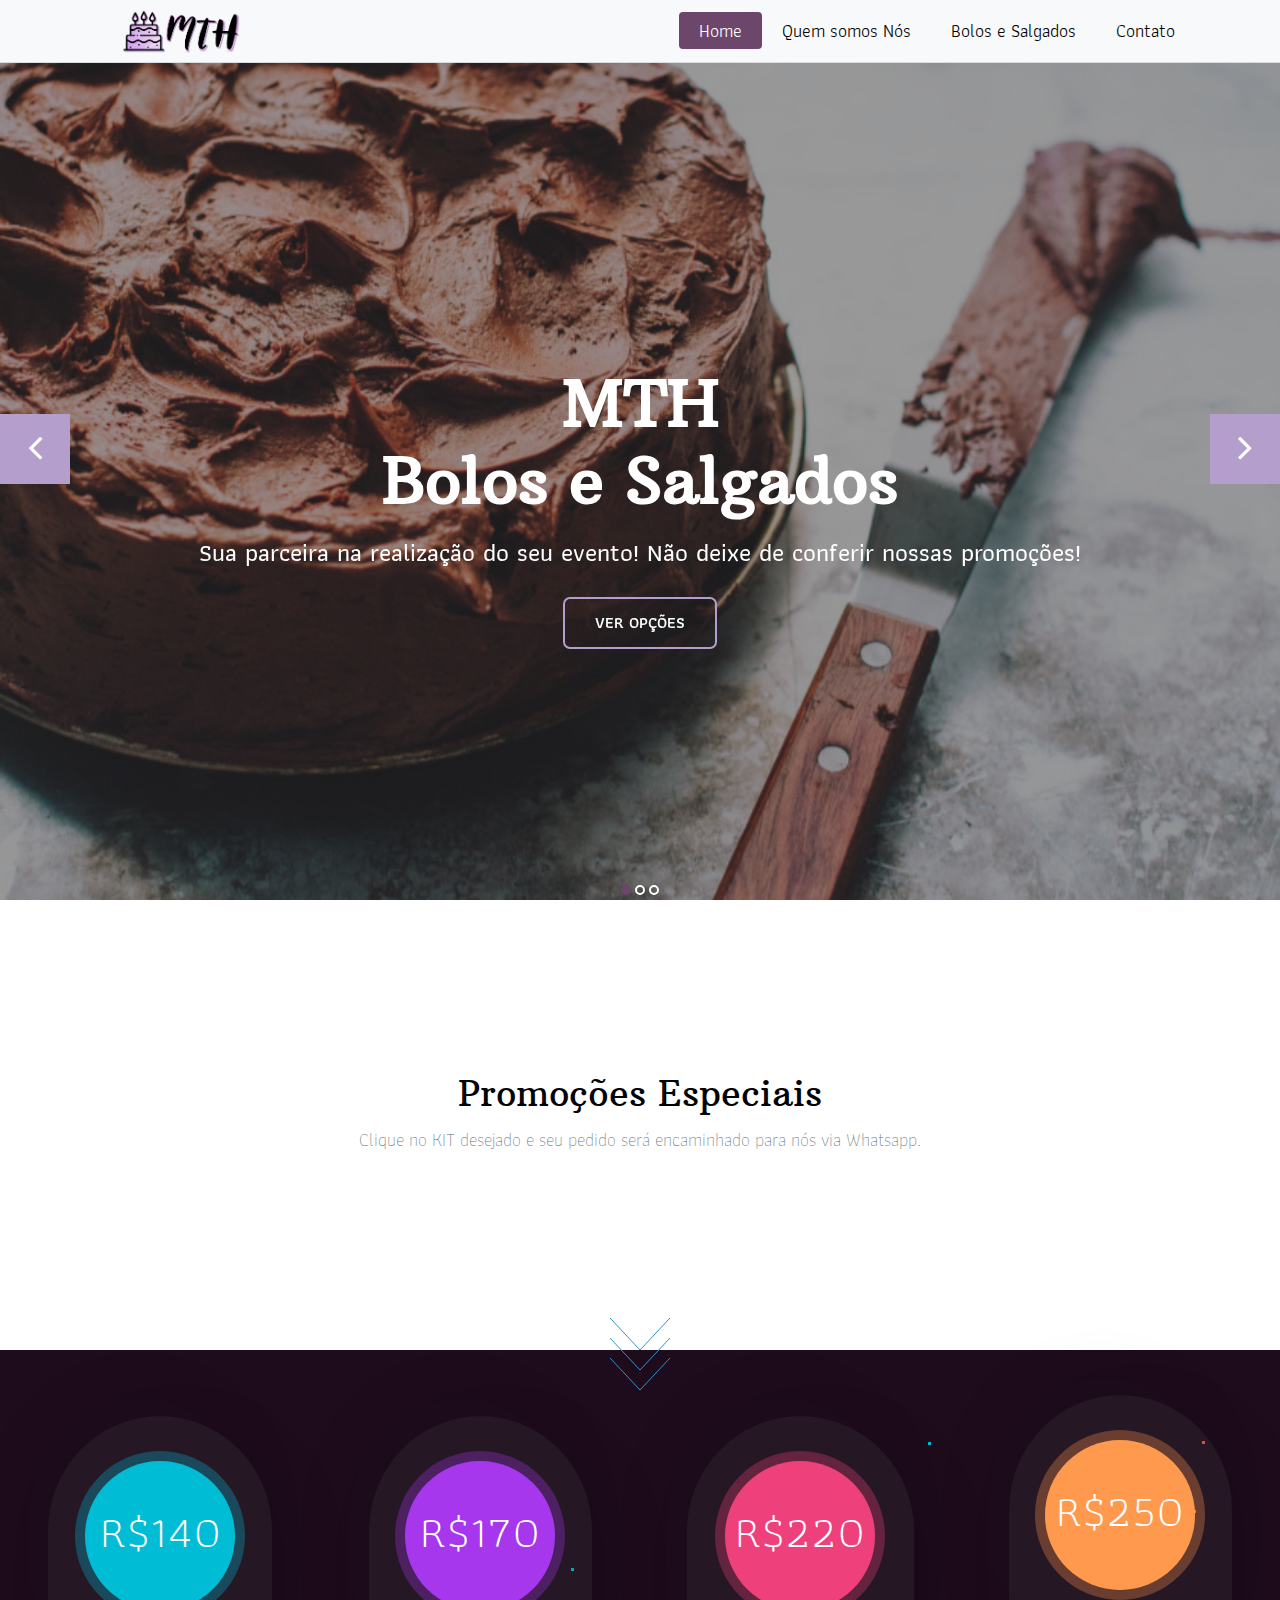
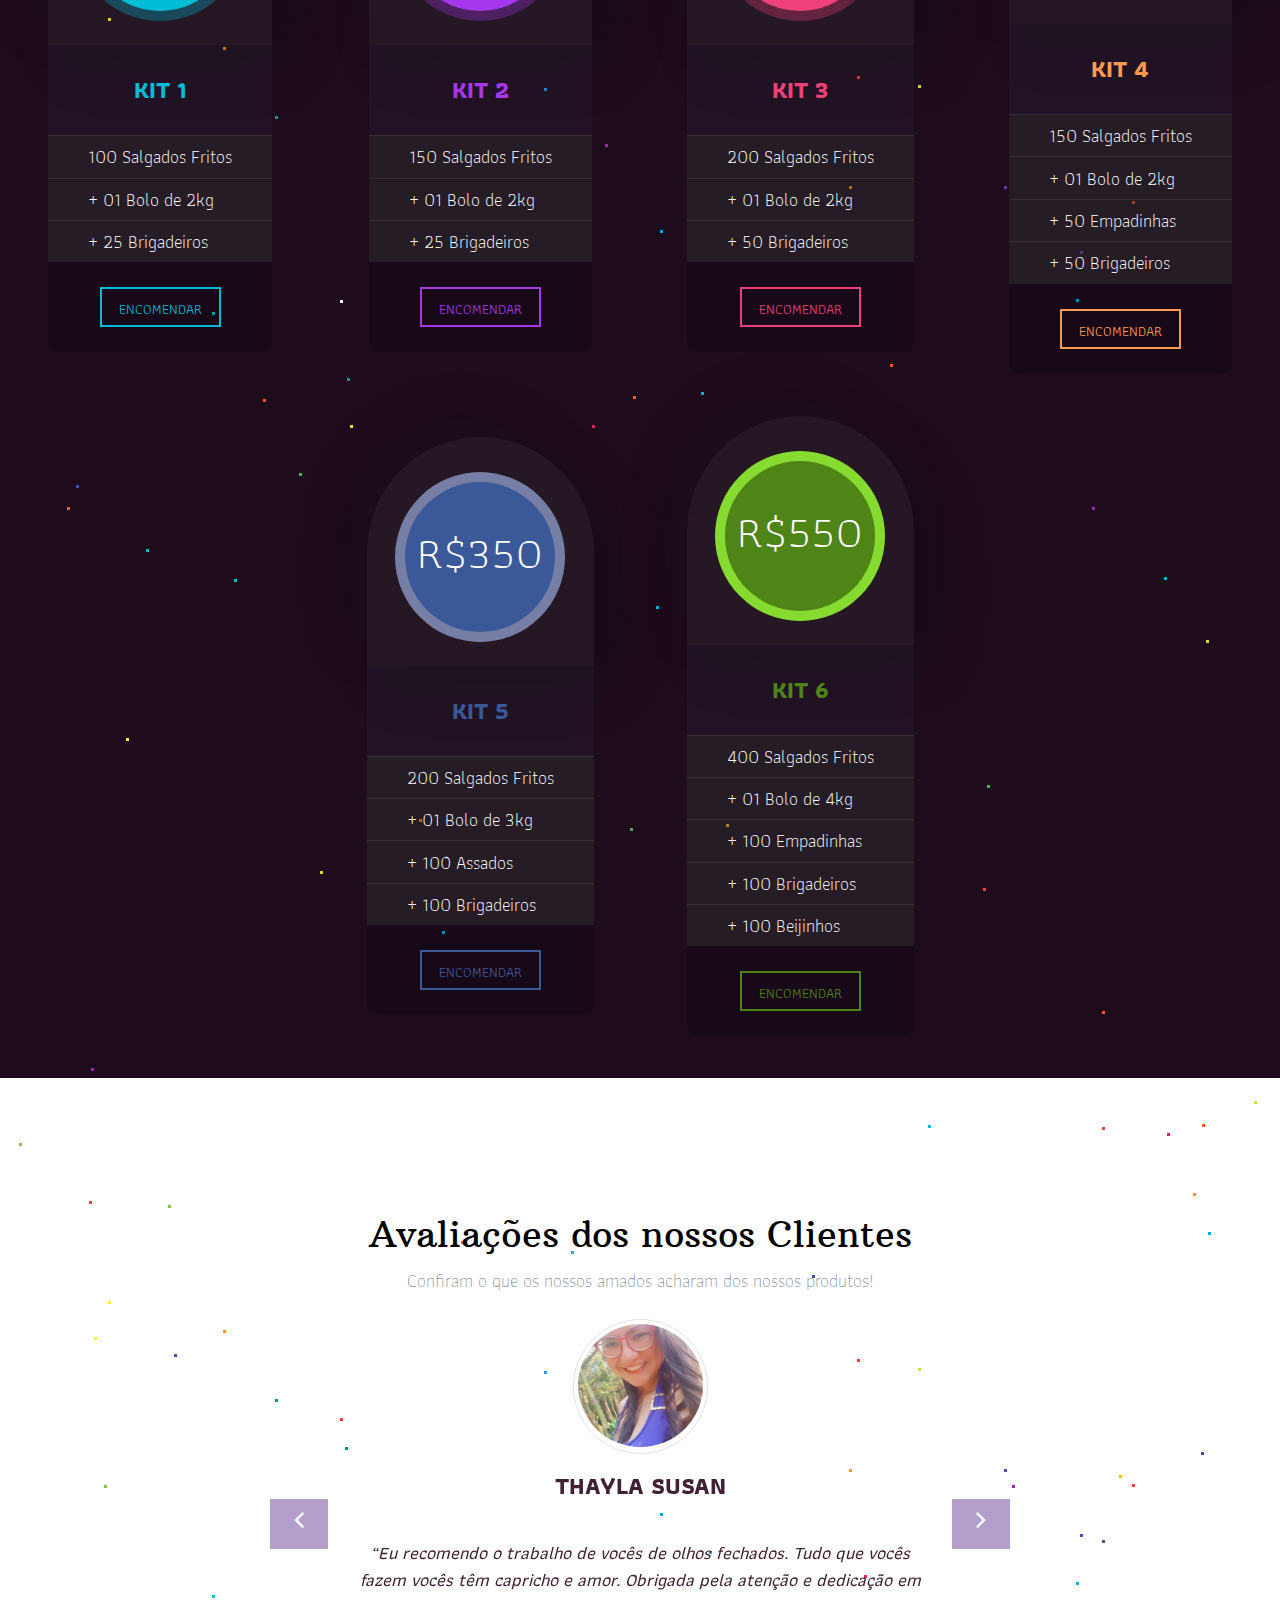
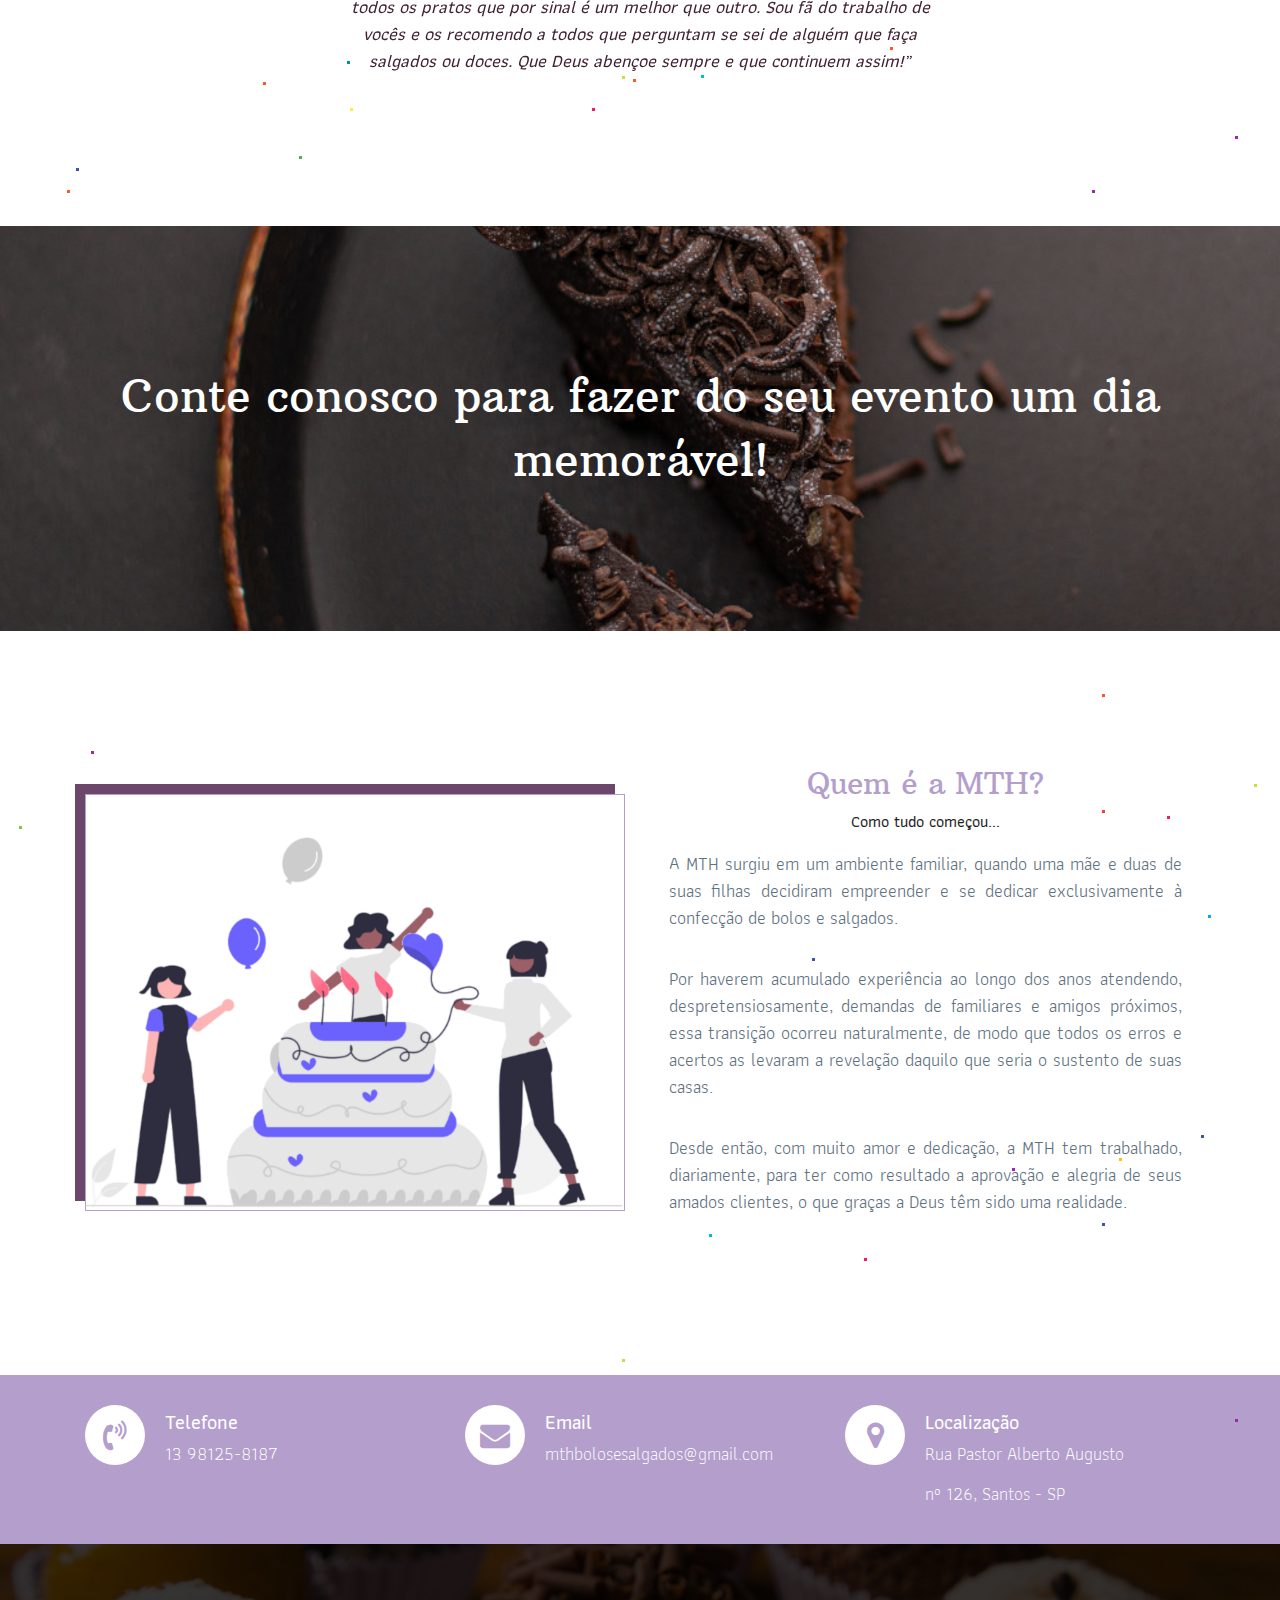
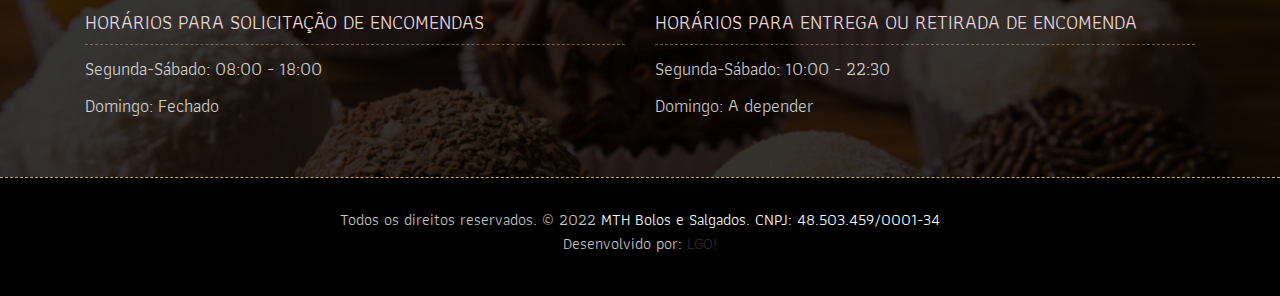
<file: index.html>
<!DOCTYPE html>
<html lang="en">
  <!-- Basic -->
  <head>
    <meta charset="utf-8" />
    <meta http-equiv="X-UA-Compatible" content="IE=edge" />

    <!-- Mobile Metas -->
    <meta name="viewport" content="width=device-width, initial-scale=1" />

    <!-- Site Metas -->
    <title>MTH Bolos & Salgados - Faça do seu evento um dia memorável!</title>

    <!-- Site Icons -->
    <link
      rel="shortcut icon"
      href="./images/novas-imgs/cakeicon-sm.png"
      type="image/x-icon"
    />

    <!-- Bootstrap CSS -->
    <link rel="stylesheet" href="css/bootstrap.min.css" />
    <!-- Site CSS -->
    <link rel="stylesheet" href="css/style.css" />
    <!-- Responsive CSS -->
    <link rel="stylesheet" href="css/responsive.css" />
    <!-- Custom CSS -->
    <link rel="stylesheet" href="css/custom.css" />

    <!--[if lt IE 9]>
      <script src="https://oss.maxcdn.com/libs/html5shiv/3.7.0/html5shiv.js"></script>
      <script src="https://oss.maxcdn.com/libs/respond.js/1.4.2/respond.min.js"></script>
    <![endif]-->
  </head>

  <body>
    <!-- Start header -->
    <header class="top-navbar">
      <nav class="navbar navbar-expand-lg navbar-light bg-light">
        <div class="container">
          <a class="navbar-brand" href="index.html">
            <img
              src="./images/novas-imgs/mth-icon-sm.png"
              alt=""
              width="125"
              style="filter: drop-shadow(1px 1.5px 0.3px #b49fccff)"
            />
          </a>
          <button
            class="navbar-toggler"
            type="button"
            data-toggle="collapse"
            data-target="#navbars-rs-food"
            aria-controls="navbars-rs-food"
            aria-expanded="false"
            aria-label="Toggle navigation"
          >
            <span class="navbar-toggler-icon"></span>
          </button>
          <div class="collapse navbar-collapse" id="navbars-rs-food">
            <ul class="navbar-nav ml-auto">
              <li class="nav-item active">
                <a class="nav-link" href="index.html">Home</a>
              </li>
              <li class="nav-item">
                <a class="nav-link" href="index.html#go-to-about"
                  >Quem somos Nós</a
                >
              </li>
              <li class="nav-item">
                <a class="nav-link" href="salgadosedoces.html"
                  >Bolos e Salgados</a
                >
              </li>
              <li class="nav-item">
                <a class="nav-link" href="https://wa.me/5513981258187"
                  >Contato</a
                >
              </li>
            </ul>
          </div>
        </div>
      </nav>
    </header>
    <!-- End header -->

    <!-- Start slides -->
    <div id="slides" class="cover-slides">
      <ul class="slides-container">
        <li class="text-center">
          <img src="./images/novas-imgs/bolo-carousel.jpg" alt="" />
          <div class="container">
            <div class="row">
              <div class="col-md-12 titleintro">
                <h1 class="m-b-20">
                  <strong
                    >MTH<br />
                    Bolos e Salgados</strong
                  >
                </h1>
                <p>
                  Sua parceira na realização do seu evento! Não deixe de
                  conferir nossas promoções!
                </p>
                <p>
                  <a
                    class="btn btn-lg btn-circle btn-outline-new-white"
                    href="#go-to-promotions"
                    >VER OPÇÕES</a
                  >
                </p>
              </div>
            </div>
          </div>
        </li>
        <li class="text-center">
          <img src="./images/novas-imgs/bolinha-carousel.jpg" alt="" />
          <div class="container">
            <div class="row">
              <div class="col-md-12 titleintro">
                <h1 class="m-b-20">
                  <strong
                    >MTH <br />
                    Bolos e Salgados</strong
                  >
                </h1>
                <p class="m-b-40">
                  Temos opções deliciosas de salgadinhos fritos e assados.
                  <br />
                  Confira as opções disponíveis!
                </p>
                <p>
                  <a
                    class="btn btn-lg btn-circle btn-outline-new-white"
                    href="salgadosedoces.html"
                    >VER OPÇÕES</a
                  >
                </p>
              </div>
            </div>
          </div>
        </li>
        <li class="text-center">
          <img src="./images/novas-imgs/empadinha-carousel.jpg" alt="" />
          <div class="container">
            <div class="row">
              <div class="col-md-12 titleintro">
                <h1 class="m-b-20">
                  <strong
                    >MTH<br />
                    Bolos e Salgados</strong
                  >
                </h1>
                <p class="m-b-40">
                  Zelamos pela qualidade de nossos produtos e pontualidade de
                  nossas entregas.
                  <br />
                </p>
                <p>
                  <a
                    class="btn btn-lg btn-circle btn-outline-new-white"
                    href="salgadosedoces.html"
                    >VER OPÇÕES</a
                  >
                </p>
              </div>
            </div>
          </div>
        </li>
      </ul>
      <div class="slides-navigation">
        <a href="#" class="next"
          ><i class="fa fa-angle-right" aria-hidden="true"></i
        ></a>
        <a href="#" class="prev"
          ><i class="fa fa-angle-left" aria-hidden="true"></i
        ></a>
      </div>
    </div>
    <!-- End slides -->

    <!-- Start Kits -->
    <a id="go-to-promotions"></a>
    <div>
      <div class="container">
        <div class="row rowPadrao">
          <div class="col-lg-12 colPadrao p-4">
            <div class="heading-title text-center">
              <h2>Promoções Especiais</h2>
              <p>
                Clique no KIT desejado e seu pedido será encaminhado para nós
                via Whatsapp.
              </p>
              <svg class="arrows">
                <path class="a1" d="M0 0 L30 32 L60 0"></path>
                <path class="a2" d="M0 20 L30 52 L60 20"></path>
                <path class="a3" d="M0 40 L30 72 L60 40"></path>
              </svg>
            </div>
          </div>
        </div>
      </div>
      <div class="container box-promocoes">
        <div id="mainCoantiner">
          <!--dust particel-->
          <div class="margin-body">
            <div>
              <div class="starsec"></div>
              <div class="starthird"></div>
              <div class="starfourth"></div>
              <div class="starfifth"></div>
            </div>
            <!--Dust particle end--->
            <div
              class="row"
              style="
                display: flex;
                -ms-flex-wrap: wrap;
                flex-wrap: wrap;
                margin-right: 0px;
                margin-left: 0px;
                align-items: center;
                justify-content: center;
                flex-direction: row;
                padding-top: 0;
              "
            >
              <div class="col-sm-3 col-md-3 pricing-column-wrapper">
                <div class="pricing-column">
                  <div class="pricing-price-row">
                    <div class="pricing-price-wrapper">
                      <div class="pricing-price">
                        <div class="pricing-cost">R$140</div>
                      </div>
                    </div>
                  </div>
                  <div class="pricing-row-title">
                    <div class="pricing_row_title">KIT 1</div>
                  </div>
                  <figure class="pricing-row">100 Salgados Fritos</figure>
                  <figure class="pricing-row">
                    <span>+ 01 Bolo de 2kg</span>
                  </figure>
                  <figure class="pricing-row">+ 25 Brigadeiros</figure>
                  <div class="pricing-footer">
                    <div
                      class="gem-button-container gem-button-position-center"
                    >
                      <a
                        id="kit01"
                        href="https://wa.me/5513981258187?text=Olá!%20Gostaria%20de%20encomendar%20o%20KIT%201%20da%20promoção%20disponível%20no%20site!"
                        class="gem-button gem-green"
                        >Encomendar</a
                      >
                    </div>
                  </div>
                </div>
              </div>
              <div class="col-sm-3 col-md-3 pricing-column-wrapper">
                <div class="pricing-column">
                  <div class="pricing-price-row">
                    <div class="pricing-price-wrapper">
                      <div class="pricing-price">
                        <div class="pricing-cost">R$170</div>
                      </div>
                    </div>
                  </div>
                  <div class="pricing-row-title">
                    <div class="pricing_row_title">Kit 2</div>
                  </div>
                  <figure class="pricing-row">150 Salgados Fritos</figure>
                  <figure class="pricing-row">
                    <span>+ 01 Bolo de 2kg</span>
                  </figure>
                  <figure class="pricing-row">
                    <span>+ 25 Brigadeiros</span>
                  </figure>
                  <div class="pricing-footer">
                    <div
                      class="gem-button-container gem-button-position-center"
                    >
                      <a
                        id="kit02"
                        href="https://wa.me/5513981258187?text=Olá!%20Gostaria%20de%20encomendar%20o%20KIT%202%20da%20promoção%20disponível%20no%20site!"
                        class="gem-button gem-purpel"
                        >Encomendar</a
                      >
                    </div>
                  </div>
                </div>
              </div>
              <div class="col-sm-3 col-md-3 pricing-column-wrapper">
                <div class="pricing-column">
                  <div class="pricing-price-row">
                    <div class="pricing-price-wrapper">
                      <div class="pricing-price">
                        <div class="pricing-cost">R$220</div>
                      </div>
                    </div>
                  </div>
                  <div class="pricing-row-title">
                    <div class="pricing_row_title">KIT 3</div>
                  </div>
                  <figure class="pricing-row">200 Salgados Fritos</figure>
                  <figure class="pricing-row">
                    <span>+ 01 Bolo de 2kg</span>
                  </figure>
                  <figure class="pricing-row">
                    <span>+ 50 Brigadeiros</span>
                  </figure>
                  <div class="pricing-footer">
                    <div
                      class="gem-button-container gem-button-position-center"
                    >
                      <a
                        id="kit03"
                        href="https://wa.me/5513981258187?text=Olá!%20Gostaria%20de%20encomendar%20o%20KIT%203%20da%20promoção%20disponível%20no%20site!"
                        class="gem-button gem-orange"
                        >Encomendar</a
                      >
                    </div>
                  </div>
                </div>
              </div>
              <div class="col-sm-3 col-md-3 pricing-column-wrapper">
                <div class="pricing-column">
                  <div class="pricing-price-row">
                    <div class="pricing-price-wrapper">
                      <div class="pricing-price">
                        <div class="pricing-cost">R$250</div>
                        <div class="time" style="display: inline-block"></div>
                      </div>
                    </div>
                  </div>
                  <div class="pricing-row-title">
                    <div class="pricing_row_title">KIT 4</div>
                  </div>
                  <figure class="pricing-row">150 Salgados Fritos</figure>
                  <figure class="pricing-row">
                    <span>+ 01 Bolo de 2kg</span>
                  </figure>
                  <figure class="pricing-row">
                    <span>+ 50 Empadinhas</span>
                  </figure>
                  <figure class="pricing-row">+ 50 Brigadeiros</figure>
                  <div class="pricing-footer">
                    <div
                      class="gem-button-container gem-button-position-center"
                    >
                      <a
                        id="kit04"
                        href="https://wa.me/5513981258187?text=Olá!%20Gostaria%20de%20encomendar%20o%20KIT%204%20da%20promoção%20disponível%20no%20site!"
                        class="gem-button gem-yellow"
                        >Encomendar</a
                      >
                    </div>
                  </div>
                </div>
              </div>
              <div class="col-sm-3 col-md-3 pricing-column-wrapper">
                <div class="pricing-column">
                  <div class="pricing-price-row">
                    <div class="pricing-price-wrapper">
                      <div class="pricing-price">
                        <div class="pricing-cost">R$350</div>
                      </div>
                    </div>
                  </div>
                  <div class="pricing-row-title">
                    <div class="pricing_row_title">Kit 5</div>
                  </div>
                  <figure class="pricing-row">200 Salgados Fritos</figure>
                  <figure class="pricing-row">
                    <span>+ 01 Bolo de 3kg</span>
                  </figure>
                  <figure class="pricing-row">
                    <span>+ 100 Assados</span>
                  </figure>
                  <figure class="pricing-row">
                    <span>+ 100 Brigadeiros</span>
                  </figure>
                  <div class="pricing-footer">
                    <div
                      class="gem-button-container gem-button-position-center"
                    >
                      <a
                        id="kit05"
                        href="https://wa.me/5513981258187?text=Olá!%20Gostaria%20de%20encomendar%20o%20KIT%205%20da%20promoção%20disponível%20no%20site!"
                        class="gem-button gem-bluemarine"
                        >Encomendar</a
                      >
                    </div>
                  </div>
                </div>
              </div>
              <div class="col-sm-3 col-md-3 pricing-column-wrapper">
                <div class="pricing-column">
                  <div class="pricing-price-row">
                    <div class="pricing-price-wrapper">
                      <div class="pricing-price">
                        <div class="pricing-cost">R$550</div>
                      </div>
                    </div>
                  </div>
                  <div class="pricing-row-title">
                    <div class="pricing_row_title">Kit 6</div>
                  </div>
                  <figure class="pricing-row">400 Salgados Fritos</figure>
                  <figure class="pricing-row">
                    <span>+ 01 Bolo de 4kg</span>
                  </figure>
                  <figure class="pricing-row">
                    <span>+ 100 Empadinhas</span>
                  </figure>
                  <figure class="pricing-row">+ 100 Brigadeiros</figure>
                  <figure class="pricing-row">+ 100 Beijinhos</figure>
                  <div class="pricing-footer">
                    <div
                      class="gem-button-container gem-button-position-center"
                    >
                      <a
                        id="kit06"
                        href="https://wa.me/5513981258187?text=Olá!%20Gostaria%20de%20encomendar%20o%20KIT%206%20da%20promoção%20disponível%20no%20site!"
                        class="gem-button gem-green2"
                        >Encomendar</a
                      >
                    </div>
                  </div>
                </div>
              </div>
            </div>
          </div>
          <div>
            <div class="starsec"></div>
            <div class="starthird"></div>
            <div class="starfourth"></div>
            <div class="starfifth"></div>
          </div>
        </div>
      </div>
    </div>
    <!-- End Kits -->

    <!-- Start Customer Reviews -->

    <div class="customer-reviews-box">
      <div class="container">
        <div class="row">
          <div class="col-lg-12 px-4">
            <div class="heading-title text-center">
              <h2>Avaliações dos nossos Clientes</h2>
              <p>
                Confiram o que os nossos amados acharam dos nossos produtos!
              </p>
            </div>
          </div>
          <div class="col-md-8 mr-auto ml-auto text-center">
            <div id="reviews" class="carousel slide" data-ride="carousel">
              <div class="carousel-inner">
                <div class="carousel-item text-center active">
                  <div class="img-box p-1 border rounded-circle m-auto">
                    <img
                      class="d-block w-100 rounded-circle"
                      src="./images/mth-testimonies/thayla.jpeg"
                      alt=""
                    />
                  </div>
                  <h5 class="mt-4 mb-0">
                    <strong class="text-warning text-uppercase"
                      >Thayla Susan</strong
                    >
                  </h5>
                  <p class="testemunhos">
                    <i
                      >“Eu recomendo o trabalho de vocês de olhos fechados. Tudo
                      que vocês fazem vocês têm capricho e amor. Obrigada pela
                      atenção e dedicação em todos os pratos que por sinal é um
                      melhor que outro. Sou fã do trabalho de vocês e os
                      recomendo a todos que perguntam se sei de alguém que faça
                      salgados ou doces. Que Deus abençoe sempre e que continuem
                      assim!”
                    </i>
                  </p>
                </div>
                <div class="carousel-item text-center">
                  <div class="img-box p-1 border rounded-circle m-auto">
                    <img
                      class="d-block w-100 rounded-circle"
                      src="./images/mth-testimonies/angelica.jpeg"
                      alt=""
                    />
                  </div>
                  <h5 class="mt-4 mb-0">
                    <strong class="text-warning text-uppercase"
                      >Angélica Ferreira</strong
                    >
                  </h5>
                  <p class="testemunhos">
                    <i>
                      “Estava muito bem feito os salgados, os docinhos e o bolo
                      como sempre, amada. Fora o bolo salgado maravilhoso,
                      muitos elogios, agradeço pelo carpricho de sempre.”
                    </i>
                  </p>
                </div>
                <div class="carousel-item text-center">
                  <div class="img-box p-1 border rounded-circle m-auto">
                    <img
                      class="d-block w-100 rounded-circle"
                      src="./images/mth-testimonies/sergio.jpeg"
                      alt=""
                    />
                  </div>
                  <h5 class="mt-4 mb-0">
                    <strong class="text-warning text-uppercase"
                      >Sérgio Cardeal</strong
                    >
                  </h5>
                  <p class="testemunhos">
                    <i>
                      “Adorei seu salgado, todos aqui em casa gostaram! Voltarei
                      a comprar novamente. Já ganhou um noco cliente. Obrigado!”
                    </i>
                  </p>
                </div>
                <div class="carousel-item text-center">
                  <div class="img-box p-1 border rounded-circle m-auto">
                    <img
                      class="d-block w-100 rounded-circle"
                      src="./images/mth-testimonies/aline.jpeg"
                      alt=""
                    />
                  </div>
                  <h5 class="mt-4 mb-0">
                    <strong class="text-warning text-uppercase"
                      >Aline Mestre</strong
                    >
                  </h5>
                  <p class="testemunhos">
                    <i>
                      “Que delícia o bolo de vocês! Os salgados estavam uma
                      delícia. Todos aqui gostaram. Obrigada!”
                    </i>
                  </p>
                </div>
                <div class="carousel-item text-center">
                  <div class="img-box p-1 border rounded-circle m-auto">
                    <img
                      class="d-block w-100 rounded-circle"
                      src="./images/mth-testimonies/eliane.jpeg"
                      alt=""
                    />
                  </div>
                  <h5 class="mt-4 mb-0">
                    <strong class="text-warning text-uppercase">Eliane</strong>
                  </h5>
                  <p class="testemunhos">
                    <i> ”Como sempre, tava uma delícia!” </i>
                  </p>
                </div>
                <div class="carousel-item text-center">
                  <div class="img-box p-1 border rounded-circle m-auto">
                    <img
                      class="d-block w-100 rounded-circle"
                      src="./images/mth-testimonies/jose.jpeg"
                      alt=""
                    />
                  </div>
                  <h5 class="mt-4 mb-0">
                    <strong class="text-warning text-uppercase"
                      >José Quixabeira</strong
                    >
                  </h5>
                  <p class="testemunhos">
                    <i>
                      “Experimentei tanto os salgados como também o bolo, muito
                      bom, super recomendo.”
                    </i>
                  </p>
                </div>
                <div class="carousel-item text-center">
                  <div class="img-box p-1 border rounded-circle m-auto">
                    <img
                      class="d-block w-100 rounded-circle"
                      src="./images/mth-testimonies/suelen.jpeg"
                      alt=""
                    />
                  </div>
                  <h5 class="mt-4 mb-0">
                    <strong class="text-warning text-uppercase"
                      >Suelen Abreu</strong
                    >
                  </h5>
                  <p class="testemunhos">
                    <i>
                      “Queria agredecer seu bolo, os salgados, estava tudo
                      maravilhoso! Ameii, todos gostaram também. Super
                      recomendo. Ganhou mais uma cliente. Muito obrigada, Deus
                      abençoe!”
                    </i>
                  </p>
                </div>
              </div>
              <div>
                <a
                  class="carousel-control-prev"
                  href="#reviews"
                  role="button"
                  data-slide="prev"
                >
                  <i class="fa fa-angle-left" aria-hidden="true"></i>
                  <span class="sr-only">Previous</span>
                </a>
                <a
                  class="carousel-control-next"
                  href="#reviews"
                  role="button"
                  data-slide="next"
                >
                  <i class="fa fa-angle-right" aria-hidden="true"></i>
                  <span class="sr-only">Next</span>
                </a>
              </div>
            </div>
          </div>
        </div>
      </div>
    </div>

    <!-- End Customer Reviews -->

    <!-- Start QT -->
    <div class="qt-box qt-background">
      <div class="container">
        <div class="row">
          <div class="col-12">
            <p class="lead text-center">
              Conte conosco para fazer do seu evento um dia memorável!
            </p>
          </div>
        </div>
      </div>
    </div>
    <!-- End QT -->

    <!-- Start About -->
    <div class="about-section-box" id="go-to-about">
      <div class="container">
        <div class="row">
          <div
            class="col-lg-6 col-md-6 col-sm-12 d-flex justify-content-center align-items-center"
          >
            <img
              src="images/novas-imgs/mth-dolls.png"
              alt=""
              class="img-fluid"
              style="border: 1px solid #b49fccff"
            />
          </div>
          <div class="col-lg-6 col-md-6 col-sm-12 text-center">
            <div class="inner-column">
              <h1><span>Quem é a MTH?</span></h1>
              <h4>Como tudo começou...</h4>
              <p>
                A MTH surgiu em um ambiente familiar, quando uma mãe e duas de
                suas filhas decidiram empreender e se dedicar exclusivamente à
                confecção de bolos e salgados.
              </p>
              <p>
                Por haverem acumulado experiência ao longo dos anos atendendo,
                despretensiosamente, demandas de familiares e amigos próximos,
                essa transição ocorreu naturalmente, de modo que todos os erros
                e acertos as levaram a revelação daquilo que seria o sustento de
                suas casas.
              </p>
              <p>
                Desde então, com muito amor e dedicação, a MTH tem trabalhado,
                diariamente, para ter como resultado a aprovação e alegria de
                seus amados clientes, o que graças a Deus têm sido uma
                realidade.
              </p>
            </div>
          </div>
        </div>
      </div>
    </div>
    <!-- End About -->

    <!-- Start Contact info -->
    <div class="contact-imfo-box">
      <div class="container">
        <div class="row">
          <div class="col-md-4">
            <i class="fa fa-volume-control-phone"></i>
            <div class="overflow-hidden">
              <h4>Telefone</h4>
              <p class="lead">13 98125-8187</p>
            </div>
          </div>
          <div class="col-md-4">
            <i class="fa fa-envelope"></i>
            <div class="overflow-hidden">
              <h4>Email</h4>
              <p class="lead">mthbolosesalgados@gmail.com</p>
            </div>
          </div>
          <div class="col-md-4">
            <i class="fa fa-map-marker"></i>
            <div class="overflow-hidden">
              <h4>Localização</h4>
              <p class="lead">
                Rua Pastor Alberto Augusto
                <br />
                nº 126, Santos - SP
              </p>
            </div>
          </div>
        </div>
      </div>
    </div>
    <!-- End Contact info -->

    <!-- Start Footer -->
    <footer class="footer-area bg-f">
      <div class="container mb-5">
        <div class="row">
          <div class="col-lg-6 col-md-6 pt-3">
            <h3>Horários para Solicitação de Encomendas</h3>
            <p><span class="text-color">Segunda-Sábado: </span>08:00 - 18:00</p>
            <p><span class="text-color">Domingo: </span>Fechado</p>
          </div>
          <div class="col-lg-6 col-md-6 pt-3">
            <h3>Horários para Entrega ou Retirada de Encomenda</h3>
            <p><span class="text-color">Segunda-Sábado: </span>10:00 - 22:30</p>
            <p><span class="text-color">Domingo: </span>A depender</p>
          </div>
        </div>
      </div>
      <div class="copyright">
        <div class="container-fluid">
          <div class="row">
            <div class="col-lg-12">
              <p class="company-name">
                Todos os direitos reservados. &copy; 2022
                <a href="#">MTH Bolos e Salgados. CNPJ: 48.503.459/0001-34</a>
                <br />Desenvolvido por:
                <a
                  style="color: #412234ff"
                  href="https://lgohere.github.io/mybusinesscard/"
                  >LGO!</a
                >
              </p>
            </div>
          </div>
        </div>
      </div>
    </footer>
    <!-- End Footer -->

    <a href="#" id="back-to-top" title="Back to top" style="display: none"
      >&uarr;</a
    >

    <!-- ALL JS FILES -->
    <script src="js/jquery-3.2.1.min.js"></script>
    <script src="js/popper.min.js"></script>
    <script src="js/bootstrap.min.js"></script>
    <!-- ALL PLUGINS -->
    <script src="js/jquery.superslides.min.js"></script>
    <script src="js/images-loded.min.js"></script>
    <script src="js/isotope.min.js"></script>
    <script src="js/baguetteBox.min.js"></script>
    <script src="js/form-validator.min.js"></script>
    <script src="js/contact-form-script.js"></script>
    <script src="js/custom.js"></script>
  </body>
</html>
</file>
<file: css/style.css>
/*------------------------------------------------------------------
    IMPORT FONTS
-------------------------------------------------------------------*/

@import url("https://fonts.googleapis.com/css?family=Arbutus+Slab");
@import url("https://fonts.googleapis.com/css?family=Athiti:400,500,600");

/*------------------------------------------------------------------
    IMPORT FILES
-------------------------------------------------------------------*/

@import url(animate.css);
@import url(font-awesome.min.css);
@import url(superslides.css);
@import url(baguetteBox.min.css);

/*------------------------------------------------------------------
    SKELETON
-------------------------------------------------------------------*/

body {
  color: #666666;
  font-size: 15px;
  font-family: "Athiti", sans-serif;
}

a {
  color: #1f1f1f;
  text-decoration: none !important;
  outline: none !important;
  -webkit-transition: all 0.3s ease-in-out;
  -moz-transition: all 0.3s ease-in-out;
  -ms-transition: all 0.3s ease-in-out;
  -o-transition: all 0.3s ease-in-out;
  transition: all 0.3s ease-in-out;
}

.box-items {
  color: black;
  position: relative;
}

h1,
h2,
h3,
h4,
h5,
h6 {
  letter-spacing: 0;
  font-weight: normal;
  position: relative;
  padding: 0 0 10px 0;
  font-weight: normal;
  line-height: 120% !important;
  color: #1f1f1f;
  margin: 0;
}

h1 {
  font-size: 24px;
}

h2 {
  font-size: 22px;
}

h3 {
  font-size: 18px;
}

h4 {
  font-size: 16px;
}

h5 {
  font-size: 14px;
}

h6 {
  font-size: 13px;
}

h1 a,
h2 a,
h3 a,
h4 a,
h5 a,
h6 a {
  color: #212121;
  text-decoration: none !important;
  opacity: 1;
}

h1 a:hover,
h2 a:hover,
h3 a:hover,
h4 a:hover,
h5 a:hover,
h6 a:hover {
  opacity: 0.8;
}

a {
  color: #1f1f1f;
  text-decoration: none;
  outline: none;
}

a,
.btn {
  text-decoration: none !important;
  outline: none !important;
  -webkit-transition: all 0.3s ease-in-out;
  -moz-transition: all 0.3s ease-in-out;
  -ms-transition: all 0.3s ease-in-out;
  -o-transition: all 0.3s ease-in-out;
  transition: all 0.3s ease-in-out;
}

.btn-custom {
  margin-top: 20px;
  background-color: transparent !important;
  border: 2px solid #ddd;
  padding: 12px 40px;
  font-size: 16px;
}

.lead {
  font-size: 18px;
  line-height: 40px;
  color: #ead7d7ff;
  margin: 0;
  padding: 0;
}

blockquote {
  margin: 20px 0 20px;
  padding: 30px;
}

ul,
li,
ol {
  list-style: none;
  margin: 0px;
  padding: 0px;
}
button:focus {
  outline: none;
}

.form-control::-moz-placeholder {
  color: #2a2a2a;
  opacity: 1;
}

/*------------------------------------------------------------------
    LOADER 
-------------------------------------------------------------------*/

/*------------------------------------------------------------------
    HEADER
-------------------------------------------------------------------*/
.top-navbar {
  position: relative;
  z-index: 10;
}

.top-navbar .navbar {
  padding: 2px 0px;
  position: fixed;
  width: 100%;
  transition: height 0.3s ease-out;
  background: 0.3s ease-out;
  box-shadow: 0.3s ease-out;
  -webkit-transform: translate3d(0, 0, 0);
  transform: translate3d(0, 0, 0);
  z-index: 100;
  border-bottom: 1px solid rgb(128 128 128 / 24%);
}

.top-navbar .navbar-light .navbar-nav .nav-link {
  color: #010101;
  font-size: 18px;
  padding: 5px 20px;
  border-radius: 4px;
}

.top-navbar .navbar-light .navbar-nav .nav-item .nav-link:hover {
  background: #b49fccff;
  color: #ffffff;
}
.top-navbar .navbar-light .navbar-nav .nav-item.active .nav-link {
  background: #6d466bff;
  color: #ffffff;
  border-radius: 4px;
}

.navbar-expand-lg .navbar-nav .dropdown-menu {
  border: none;
  box-shadow: 2px 5px 6px rgba(0, 0, 0, 0.5);
}

.navbar-expand-lg .navbar-nav .dropdown-menu a.dropdown-item:hover {
  background: #d0a772;
  color: #ffffff;
}
.navbar-light .navbar-toggler:hover {
  background: #cfa671;
}

/*------------------------------------------------------------------
    Cart
-------------------------------------------------------------------*/

.cart {
  background-color: #ead7d7ff;
  color: #1e0c1d;
  border-radius: 4px;
  font-size: 21px;
  padding: 5px;
  position: relative;
  line-height: 5vh;
}

.cartAmount {
  font-size: 16px;
  color: white;
  position: absolute;
  font-weight: 500;
  top: -3px;
  right: -5px;
  text-shadow: 0px 0px 1px black;
}

.cartAmount p {
  background-color: red;
  border-radius: 4px;
  line-height: 20px;
  width: 15px;
  text-align: center;
}

.bi-dash-lg {
  color: red;
}

.bi-plus-lg {
  color: green;
}

/*------------------------------------------------------------------
    Modal Carrinho
-------------------------------------------------------------------*/

/* The Modal (background) */
.modal {
  display: none; /* Hidden by default */
  position: fixed; /* Stay in place */
  z-index: 3; /* Sit on top */
  left: 0;
  top: 0;
  width: 100%; /* Full width */
  height: 100%; /* Full height */
  overflow: auto; /* Enable scroll if needed */
  background-color: rgb(0, 0, 0); /* Fallback color */
  background-color: rgba(0, 0, 0, 0.4); /* Black w/ opacity */
}

/* Modal Content/Box */
.modal-content {
  background-color: #fefefe;
  margin: 20% auto;
  padding: 20px;
  border: 1px solid #888;
  width: 86%;
  border-radius: 20px;
  color: black;
}

#totalCarrinho {
  display: flex;
  justify-content: center;
  font-weight: 600;
  font-size: 1.2rem;
  margin: 10px auto;
  color: #412234ff;
}

/* The Close Button */
.closeModalCarrinho {
  color: #d30000;
  font-size: 30px;
  font-weight: bold;
  position: relative;
  top: -20px;
  margin-top: 5px;
}
.closeModalCarrinho:hover,
.closeModalCarrinho:focus {
  color: black;
  text-decoration: none;
  cursor: pointer;
}

.shadow-item {
  box-shadow: 0rem 0.1rem 0.2rem rgba(65, 34, 52, 0.377);
  border-radius: 0px;
  background: #f1e8e9;
}

#dadosPessoais select {
  width: 10.5rem;
}

/*------------------------------------------------------------------
    Slider
-------------------------------------------------------------------*/

.cover-slides {
  height: 100vh;
}
.slides-navigation a {
  background: #b49fccff;
  position: absolute;
  height: 70px;
  width: 70px;
  top: 50%;
  font-size: 20px;
  display: block;
  color: #fff;
  line-height: 80px;
  text-align: center;
  transition: all 0.3s ease-in-out;
}
.slides-navigation a i {
  font-size: 40px;
}
.slides-navigation a:hover {
  background: #010101;
}
.cover-slides .container {
  height: 100%;
  position: relative;
  z-index: 2;
}
.cover-slides .container > .row {
  -webkit-box-align: center;
  -ms-flex-align: center;
  align-items: center;
}
.cover-slides .container > .row {
  height: 100%;
}

.cover-slides p {
  font-size: 18px;
  padding: 5px 35px;
}

.btn {
  text-transform: uppercase;
  padding: 19px 36px;
}
.btn {
  display: inline-block;
  font-weight: 600;
  text-align: center;
  white-space: nowrap;
  vertical-align: middle;
  -webkit-user-select: none;
  -moz-user-select: none;
  -ms-user-select: none;
  user-select: none;
  border: 2px solid #b49fccff;
  border-radius: 7px;
  padding: 12px 30px;
  font-size: 16px;
  line-height: 1.5;
  transition: color 0.15s ease-in-out, background-color 0.15s ease-in-out,
    border-color 0.15s ease-in-out, box-shadow 0.15s ease-in-out;
}
.btn-outline-new-white {
  color: #fff;
  background-color: transparent;
  background-image: none;
  border-color: #b49fccff;
}
.btn-outline-new-white:hover {
  color: #ffffff;
  background-color: #b49fccff;
  border-color: #b49fccff;
}

.btnSalgadoDoce {
  color: #6d466b;
  background-color: rgba(179, 159, 170, 0.384);
  border-radius: 4px;
  border: 2px solid #6d466b7c;
  text-shadow: 1px 3px 1px #b78fb587;
}

.btnCento {
  border: solid #48c5009e 1px;
  background-color: #ffffffc9;
  filter: drop-shadow(2px 1px 4px #82ff3a9e);
  display: inline-block;
  font-weight: 600;
  text-align: center;
  white-space: nowrap;
  vertical-align: middle;
  -webkit-user-select: none;
  -moz-user-select: none;
  -ms-user-select: none;
  user-select: none;
  border-radius: 7px;
  padding: 5px 0.5rem;
  font-size: 15px;
  line-height: 1.5;
  transition: color 0.15s ease-in-out, background-color 0.15s ease-in-out,
    border-color 0.15s ease-in-out, box-shadow 0.15s ease-in-out;
  width: 8rem;
}

#centoOption {
  display: flex;
  flex-direction: column;
  padding-top: 0.5rem;
  padding-bottom: 0.5rem;
}

#areaBolos {
  display: flex;
  justify-content: space-evenly;
  width: 100%;
  padding-right: 15px;
  padding-left: 15px;
  margin-right: auto;
  margin-left: auto;
  padding-top: 5vh;
  padding-bottom: 10vh;
}

#areaBolos select {
  margin: 0;
  font-family: inherit;
  font-size: inherit;
  line-height: inherit;
  width: 18rem;
  font-size: 17px;
}

.bolosbackground {
  background-image: url("../images/novas-imgs/bolosbackground-sm.png");
  line-height: 5vh;
}

.bolosbackground .row {
  display: flex;
  align-content: center;
  justify-content: center;
}

.bolosbackground .col-lg-10 {
  background-color: rgba(255 255 255 / 63%);
  border-radius: 10px;
  line-height: 3rem;
}

.bolosbackground .col-12 {
  background-color: rgba(255 255 255 / 63%);
  border-radius: 10px;
  line-height: 3rem;
}

#seleciones h3 {
  color: #412234ff;
  font-weight: 500;
  margin-top: 1rem;
}

.btn-cento {
  width: 7rem;
}

.btn-total {
  display: flex;
  justify-content: center;
}

.btn-totalEnd {
  display: flex;
  flex-direction: column;
  justify-content: space-between;
  align-content: center;
  flex-wrap: wrap;
  align-items: stretch;
}

.overlay-background {
  background: #333;
  position: absolute;
  height: 100%;
  width: 100%;
  left: 0;
  top: 0;
  opacity: 0.5;
}

.cover-slides h1 {
  font-family: "Arbutus Slab", serif;
  font-weight: 500;
  font-size: 64px;
  color: #fff;
}
.cover-slides p {
  font-size: 19px;
  color: #fff;
  font-weight: 500;
  padding: 0 10vh;
}
.slides-pagination a {
  border: 2px solid #ffffff;
}
.slides-pagination a.current {
  background: #6d466bff;
  border: 2px solid #6d466bff;
}

/*------------------------------------------------------------------
    About
-------------------------------------------------------------------*/

.about-section-box {
  padding: 15vh 0vh;
}
.about-section-box .img-fluid {
  box-shadow: -10px -10px 0px #6d466bff;
}

.inner-column h1 {
  font-family: "Arbutus Slab", serif;
  font-size: 30px;
  color: #010101;
}
.inner-column h1 span {
  color: #b49fccff;
}
.inner-column h4 {
  font-size: 16px;
  font-weight: 500;
}
.inner-column p {
  padding: 1vh 1.5vh;
  font-size: 18px;
  text-align: justify;
}
.inner-column .btn-outline-new-white {
  color: #6d466bff;
}
.inner-column .btn-outline-new-white:hover {
  color: #ffffff;
}

/*------------------------------------------------------------------
    QT
-------------------------------------------------------------------*/

.qt-background {
  background: url(../images/novas-imgs/bolo-banner.jpg) no-repeat;
  background-size: cover;
  padding: 100px 0;
  background-attachment: fixed;
  background-position: center center;
  position: relative;
  background-attachment: local;
  height: 45vh;
  display: flex;
  justify-content: center;
  align-items: center;
}
.qt-background p {
  font-size: 23px;
  font-weight: 300;
  color: rgb(255, 255, 255);
  font-family: "Arbutus Slab", serif;
}

.qt-background span {
  color: #fff;
  font-size: 20px;
  font-weight: 500;
}

/*------------------------------------------------------------------
    Menu
-------------------------------------------------------------------*/

.menu-box {
  padding-top: 0px;
  margin-top: 45px;
}

.heading-title {
  margin-bottom: 25px;
}
.heading-title h2 {
  color: #010101;
  font-size: 26px;
  font-family: "Arbutus Slab", serif;
}
.heading-title p {
  font-size: 18px;
  font-weight: 200;
  margin: 0px;
}

.filter-button-group {
  border: 1px solid #e4e4e4;
  border-radius: 4px;
  margin: 10px 15px;
  display: inline-block;
}

.filter-button-group button {
  color: #333;
  letter-spacing: 1px;
  text-transform: uppercase;
  font-weight: 600;
  font-size: 14px;
  cursor: pointer;
  background: #fff;
  padding: 12px 40px;
  border: none;
  border-radius: 4px;
}

.filter-button-group button.active {
  background: #6d466bff;
  color: #fff;
  box-shadow: 2px 20px 45px 5px rgba(0, 0, 0, 0.2);
}

.gallery-single {
  margin: 30px 0px;
}

.gallery-single {
  position: relative;
  overflow: hidden;
  -webkit-box-shadow: 0 0 10px #ccc;
  box-shadow: 0 0 10px #ccc;
}

.why-text {
  position: absolute;
  left: 0;
  bottom: -100%;
  right: 0;
  height: 100%;
  background: #b49fccff;
  padding: 12px 12px;
  -webkit-transition: all 0.3s ease;
  transition: all 0.3s ease;
}
.why-text h4 {
  color: #ffffff;
  font-size: 24px;
  font-weight: 500;
  font-family: "Arbutus Slab", serif;
}
.why-text p {
  color: #ffffff;
  font-size: 17px;
  border-bottom: 1px dashed #010101;
  margin: 0px;
  padding-bottom: 15px;
  margin-top: 0px;
  margin-bottom: 5px;
}

.why-text h5 {
  font-size: 28px;
  font-weight: 600;
  color: #ffffff;
}

.gallery-single:hover .why-text {
  bottom: 0px;
}

.encomendar-interno {
  display: inline-flex;
  flex-direction: column;
  align-content: flex-end;
  position: relative;
  float: right;
  top: -5vh;
  background-color: #412234a1;
  /* box-sizing: border-box; */
  color: white;
  font-weight: 100;
  padding: 10px;
  right: 1vh;
  font-family: "Athiti", sans-serif;
  box-shadow: 3px 2px 2px #673ab7;
}

.encomendar-interno:hover {
  background-color: white;
  color: #412234a1;
  font-weight: bold;
}

.box-promocoes {
  padding: 0 0;
  margin: 0 0;
  max-width: none;
  display: flex;
  flex-direction: column;
  flex-wrap: nowrap;
  align-content: center;
  justify-content: center;
  align-items: center;
}

/*------------------------------------------------------------------
    Customer Reviews
-------------------------------------------------------------------*/

.customer-reviews-box {
  padding-top: 15vh;
  padding-bottom: 3vh;
}

.carousel-inner .carousel-item .img-box {
  width: 135px;
  height: 135px;
}
.carousel-control-prev {
  left: -100px;
}
.carousel-control-next {
  right: -100px;
}
.carousel-indicators {
  top: 320px;
}

.text-warning {
  color: #412234ff !important;
  font-size: 24px;
}

@media (min-width: 320px) {
  .carousel-inner .carousel-item p {
    font-size: 18px;
    color: #412234ff;
    font-weight: 500;
  }
  .carousel-control-prev {
    left: -5px;
  }
  .carousel-control-next {
    right: -5px;
  }
  .carousel-indicators {
    top: 400px;
  }
}

#reviews .carousel-control-prev {
  background: #b49fccff;
  color: #ffffff;
  display: block;
  position: absolute;
  width: 8%;
  height: 50px;
  top: 20vh;
  font-size: 28px;
  opacity: 1;
}
#reviews .carousel-control-prev:hover {
  background: #010101;
  color: #ffffff;
}

#reviews .carousel-control-next {
  background: #b49fccff;
  color: #ffffff;
  display: block;
  position: absolute;
  width: 8%;
  height: 50px;
  top: 20vh;
  font-size: 28px;
  opacity: 1;
}
#reviews .carousel-control-next:hover {
  background: #010101;
  color: #ffffff;
}

/*------------------------------------------------------------------
    Contact info
-------------------------------------------------------------------*/

.contact-imfo-box {
  background: #b49fccff;
  padding: 30px 0;
}

.overflow-hidden {
  overflow: hidden;
}

.contact-imfo-box i {
  display: block;
  float: left;
  width: 60px;
  height: 60px;
  line-height: 60px;
  text-align: center;
  background: #fff;
  color: #b49fccff;
  font-size: 30px;
  -webkit-border-radius: 50%;
  -moz-border-radius: 50%;
  -ms-border-radius: 50%;
  border-radius: 50%;
  margin-right: 20px;
}
.contact-imfo-box h4 {
  margin: 0px;
  margin-top: 5px;
  color: #ffffff;
  font-size: 20px;
  padding: 0px;
  font-weight: 500;
  line-height: 24px;
}
.contact-imfo-box p {
  margin: 0px;
  color: #ffffff;
  font-weight: 300;
}

/*------------------------------------------------------------------
    Footer
-------------------------------------------------------------------*/

.footer-area {
  padding-top: 50px;
  padding-bottom: 0px;
}
.bg-f {
  background-image: url("../images/novas-imgs/docinhos.jpg");
  background-attachment: scroll;
  background-clip: initial;
  background-color: rgba(0, 0, 0, 0);
  background-origin: initial;
  background-position: center -15vh;
  background-size: cover;
  position: relative;
}
.bg-f::before {
  background: #010101;
  content: "";
  height: 100%;
  left: 0;
  position: absolute;
  top: 0;
  width: 100%;
  z-index: 1;
  opacity: 0.8;
}

.footer-area .container {
  position: relative;
  z-index: 1;
}
.footer-area h3 {
  color: #ead7d7ff;
  text-transform: uppercase;
  font-size: 20px;
  border-bottom: 1px dashed rgba(207, 166, 113, 0.5);
  margin-bottom: 10px;
}
.footer-area p {
  font-size: 18px;
  color: rgba(255, 255, 255, 0.8);
  margin: 0;
  padding-bottom: 10px;
}

.footer-area p.lead {
  font-size: 19px;
  color: #ffffff;
  margin-bottom: 15px;
}
.footer-area p.lead a {
  color: #ffffff;
  margin-bottom: 15px;
}
.footer-area p.lead a:hover {
  color: #d0a772;
}
.footer-area p a {
  font-size: 18px;
  color: #ffffff;
}
.footer-area p a:hover {
  color: #d0a772;
}

.subscribe_form {
  display: block;
  text-align: center;
  padding: 5px 0;
}

.subscribe_form .form_input {
  display: block;
  background-color: rgba(0, 0, 0, 0.7);
  color: #fff;
  border: none;
  font-size: 19px;
  line-height: 50px;
  padding: 0 10px;
  float: left;
  width: 100%;
  transition: all 0.5s ease-in-out;
}

.subscribe_form .submit {
  background-color: #b49fccff;
  color: #fff;
  font-size: 16px;
  font-weight: 600;
  line-height: 50px;
  display: inline-block;
  padding: 0 10px;
  float: left;
  width: 100%;
  border: none;
  cursor: pointer;
  transition: all 0.5s ease-in-out;
}
.subscribe_form .submit:hover {
  background: #010101;
}

.f-social {
  padding-bottom: 10px;
  margin: 0px;
  margin-top: 20px;
  display: flex;
  flex-wrap: nowrap;
  justify-content: space-evenly;
}
.f-social li a {
  font-size: 25px;
  color: rgba(255, 255, 255, 0.9);
  margin-right: 10px;
}

.copyright {
  position: relative;
  display: block;
  background-color: #010101;
  border-top: 1px dashed rgba(207, 166, 113);
  padding: 30px 0;
  z-index: 1;
}

.copyright .company-name {
  font-size: 16px;
  text-align: center;
}
.copyright .company-name a {
  font-size: 16px;
}

/*------------------------------------------------------------------
    All Pages
-------------------------------------------------------------------*/

.fundo-salgadosedoces {
  padding: 215px 0 150px;
  background: url(../images/novas-imgs/bolosesalgados-top.png);
  background-size: cover;
  background-position: -20vh 5vh;
  position: relative;
}

.all-page-title .container {
  position: relative;
  z-index: 2;
}

.all-page-title .container {
  position: relative;
  z-index: 2;
}

.all-page-title::before {
  background: #010101d1;
  content: "";
  height: 100%;
  left: 0;
  position: absolute;
  top: 0;
  width: 100%;
  z-index: 1;
  opacity: 0.8;
}

.fundo-salgadosedoces h1 {
  font-size: 38px;
  color: #ffffff;
  font-family: "Arbutus Slab", serif;
  padding: 0px;
  text-shadow: 1px 3px 4px black;
  filter: drop-shadow(0.2px -0.3px 0px red);
}

.all-page-title h1 {
  font-size: 38px;
  color: #ffffff;
  font-family: "Arbutus Slab", serif;
  padding: 0px;
}

.inner-pt {
  margin-top: 30px;
}
.inner-pt p {
  font-size: 18px;
}

.stuff-box {
  padding: 70px 0px;
}

.our-team {
  border: 2px solid #d0a772;
  border-radius: 0px;
  text-align: center;
  margin: 10px;
  z-index: 1;
  position: relative;
}
.our-team:before,
.our-team:after {
  content: "";
  width: 100%;
  height: 104%;
  background: #d0a772;
  position: absolute;
  top: 50%;
  left: 0;
  z-index: -1;
  transform: translateY(-50%) scaleX(0.3);
  transition: all 0.3s ease 0s;
}
.our-team:after {
  width: 106%;
  left: 50%;
  transform: translate(-50%, -50%) scaleY(0.25);
}
.our-team:hover:before {
  transform: translateY(-50%) scaleX(0.7);
}
.our-team:hover:after {
  transform: translate(-50%, -50%) scaleY(0.7);
}
.our-team img {
  width: 100%;
  height: auto;
  border-radius: 0px;
  transition: all 0.3s ease 0s;
}
.our-team .team-content {
  width: 93%;
  padding: 25px 0 10px;
  background: #d0a772;
  position: absolute;
  bottom: 50px;
  left: 50%;
  opacity: 0;
  transform: translateX(-50%);
  transition: all 0.3s cubic-bezier(0.5, 0.2, 0.1, 0.9);
}
.our-team:hover .team-content {
  bottom: 10px;
  opacity: 1;
}
.our-team .title {
  font-size: 25px;
  font-weight: 600;
  color: #fff;
  letter-spacing: 1px;
  text-transform: capitalize;
  margin: 0;
}
.our-team .post {
  display: block;
  font-size: 16px;
  color: #fff;
  text-transform: uppercase;
  margin-bottom: 10px;
}
.our-team .social {
  padding: 0;
  margin: 0;
  list-style: none;
}
.our-team .social li {
  display: inline-block;
  margin: 0 5px;
}
.our-team .social li a {
  display: block;
  width: 35px;
  height: 35px;
  line-height: 35px;
  border-radius: 50%;
  background: #fff;
  font-size: 20px;
  color: #d0a772;
  transition: all 0.3s ease 0s;
}
.our-team .social li a:hover {
  background: #ffffff;
  box-shadow: 0 0 0 5px rgba(255, 255, 255, 0.3);
  color: #d0a772;
}
@media only screen and (max-width: 990px) {
  .our-team {
    margin-bottom: 30px;
  }
}

.reservation-box {
  padding: 70px 0px;
}

.reservation-box h3 {
  padding: 0px 15px;
  margin-bottom: 20px;
  font-weight: 600;
}

.help-block ul li {
  color: red;
}

.form-control[readonly] {
  background-color: #ffffff;
}

label {
  margin-top: 9px;
  font-weight: 500;
}

.checkboxForm {
  margin-top: 9px;
  display: flex;
  flex-wrap: wrap;
  flex-direction: column;
  align-items: baseline;
}

.retirada {
  margin-top: 9px;
  display: flex;
  flex-wrap: wrap;
  flex-direction: column;
  align-items: center;
}

.form-control {
  border-radius: 0px;
  min-height: 50px;
}
.form-control:focus {
  border: 1px solid #d0a772;
  box-shadow: none;
}

.form-group .picker__input.picker__input--active {
  border-color: #d0a772;
}

.submit-button {
  margin-top: 20px;
}
.btn.btn-common {
  color: #d0a772;
  background-color: transparent;
  background-image: none;
  border-color: #cfa671;
}
.btn.btn-common:hover {
  color: #ffffff;
  background-color: #cfa671;
  border-color: #cfa671;
}
.blog-box {
  padding: 70px 0px;
}
.blog-box-inner {
  position: relative;
  margin-bottom: 30px;
}

.blog-box-inner .blog-img-box {
  position: relative;
  display: block;
}

.blog-box-inner .blog-detail {
  position: absolute;
  top: 0;
  background: #fff;
  padding: 30px 25px;
  border: 1px solid #ddd;
  transition-duration: 0.5s;
  height: 100%;
}

.blog-detail h4 {
  font-size: 18px;
  font-weight: 500;
  color: #222222;
}

.blog-detail ul li {
  display: inline-block;
  padding: 0px 5px;
}
.blog-detail ul li span {
  color: #d0a772;
  cursor: pointer;
}
.blog-detail ul li span:hover {
  color: #010101;
}

.blog-detail ul li:first-child {
  padding-left: 0px;
}

.blog-detail p {
  padding: 10px 0px 0 0;
  margin: 0px;
}

.blog-detail a {
  color: #d0a772;
  margin-top: 20px;
}

.blog-box-inner .blog-detail:hover {
  background: rgba(255, 255, 255, 0.9);
}

.blog-inner-box {
  position: relative;
  margin: 0px 10px;
  margin-bottom: 30px;
}
.side-blog-img {
  box-shadow: -15px -15px 0px 0px rgba(0, 0, 0, 0.4);
  -webkit-transition: all 1s ease 0.01s;
  transition: all 1s ease 0.01s;
  position: relative;
}

.date-blog-up {
  position: absolute;
  right: 0px;
  top: 0px;
  background: #cfa671;
  font-size: 18px;
  color: #ffffff;
  padding: 5px 15px 5px 5px;
}
.inner-blog-detail {
  background: #ffffff;
  position: relative;
  padding: 30px 20px;
}

.inner-blog-detail h3 {
  font-size: 20px;
  font-weight: 500;
  padding-bottom: 15px;
}
.inner-blog-detail ul li {
  display: inline-block;
  padding: 0px 5px;
  color: #222222;
}
.inner-blog-detail ul li span {
  color: #cfa671;
}
.inner-blog-detail p {
  padding: 10px 0px;
}
.details-page blockquote {
  border-left: 5px solid #cfa671;
}
.details-page blockquote {
  padding: 20px;
}
blockquote {
  margin: 20px 0 20px;
  padding: 30px;
}
.blog-inner-details-line {
  margin: 20px 0px;
  clear: both;
  float: left;
  width: 100%;
}
.line-left-social h5 {
  font-size: 18px;
  font-weight: 600;
  padding-bottom: 15px;
}
.line-left-social ul li {
  display: inline-block;
  margin-bottom: 5px;
}
.line-right-social ul li {
  display: inline-block;
}
.line-right-social ul li a {
  display: block;
  padding: 5px;
  background: #f5f5f5;
  border-radius: 6px;
  font-weight: 500;
  width: 35px;
  height: 35px;
  text-align: center;
  line-height: 25px;
  font-size: 15px;
}
.line-left-social ul li a {
  display: block;
  padding: 5px 10px;
  background: #f5f5f5;
  border-radius: 6px;
  font-weight: 400;
  font-size: 12px;
}
.line-left-social ul li a:hover {
  background: #cfa671;
  color: #ffffff;
}
.line-right-social ul li a:hover {
  background: #cfa671;
  color: #ffffff;
}
.line-right-social h5 {
  font-size: 18px;
  font-weight: 600;
  padding-bottom: 15px;
}
.blog-comment-box {
  clear: both;
  margin: 20px 0px;
  float: left;
  width: 100%;
}
.blog-comment-box h3 {
  font-size: 18px;
  font-weight: 600;
  padding-bottom: 20px;
}
.comment-item {
  margin-bottom: 30px;
}
.comment-item-left {
  float: left;
  width: 90px;
  height: 90px;
}
.comment-item-left img {
  width: 100%;
  border-radius: 6px;
}
.comment-item-right {
  padding-left: 110px;
}
.comment-item-right a {
  font-size: 16px;
  font-weight: 500;
}
.des-l {
  display: inline-block;
  width: 100%;
}
.des-l p {
  font-size: 13px;
}
.comment-item-right a {
  font-size: 16px;
  font-weight: 500;
}
.right-btn-re {
  float: right;
  font-style: italic;
  text-align: right;
  font-size: 16px;
  padding: 5px 10px;
  background: #f5f5f5;
  border-radius: 6px;
}
.right-btn-re:hover {
  background: #cfa671;
  color: #ffffff !important;
}
.comment-respond-box {
  clear: both;
}
.blog-comment-box .children {
  margin-left: 70px;
}
.comment-item {
  margin-bottom: 30px;
}
.comment-item-right i {
  padding-right: 10px;
}

.comment-form-respond input {
  min-height: 38px;
  border: 1px solid #010101;
  border-radius: 0px;
  padding: 10px;
}
.comment-form-respond textarea {
  border: 1px solid #010101;
  border-radius: 0px;
  padding: 10px;
  min-height: 110px;
}

.btn-submit {
  color: #b49fccff;
  background-color: transparent;
  background-image: none;
  border-color: #6d466bff;
}
.btn-submit:hover {
  color: #ffffff;
  background-color: #b49fccff;
  border-color: #b49fccff;
}

.right-side-blog h3 {
  font-weight: 600;
  font-size: 18px;
  padding-bottom: 20px;
}

.contact-box {
  padding: 70px 0px;
}

.map-full {
  width: 100%;
  height: 500px;
  border-radius: 0px;
  margin: 0px auto;
}

#back-to-top {
  position: fixed;
  bottom: 40px;
  right: 40px;
  z-index: 9999;
  width: 40px;
  height: 40px;
  text-align: center;
  line-height: 40px;
  background: #6d466bff;
  color: #ffffff;
  cursor: pointer;
  border: 0;
  border-radius: 2px;
  text-decoration: none;
  transition: opacity 0.2s ease-out;
  font-size: 30px;
}

/* TABELA DE VALORES */

/* BOTÃO DE - E DE + */

.btn-tabela {
  display: inline-block;
  font-weight: 600;
  text-align: center;
  white-space: nowrap;
  vertical-align: middle;
  -webkit-user-select: none;
  -moz-user-select: none;
  -ms-user-select: none;
  user-select: none;
  border: 2px solid transparent;
  padding: 0px 6px;
  font-size: 15px;
  line-height: 1.5;
  border-radius: 0.1875rem;
  transition: color 0.15s ease-in-out, background-color 0.15s ease-in-out,
    border-color 0.15s ease-in-out, box-shadow 0.15s ease-in-out;
  margin-top: 10px;
}

/* TABLE RESPONSIVENESS*/

@media (max-width: 575.98px) {
  .table-responsive-sm {
    display: block;
    width: 100%;
    overflow-x: auto;
    -webkit-overflow-scrolling: touch;
  }
  .table-responsive-sm > .table-bordered {
    border: 0;
  }
}

@media (max-width: 767.98px) {
  .table-responsive-md {
    display: block;
    width: 100%;
    overflow-x: auto;
    -webkit-overflow-scrolling: touch;
  }
  .table-responsive-md > .table-bordered {
    border: 0;
  }
}

@media (max-width: 991.98px) {
  .table-responsive-lg {
    display: block;
    width: 100%;
    overflow-x: auto;
    -webkit-overflow-scrolling: touch;
  }
  .table-responsive-lg > .table-bordered {
    border: 0;
  }
}

@media (max-width: 1199.98px) {
  .table-responsive-xl {
    display: block;
    width: 100%;
    overflow-x: auto;
    -webkit-overflow-scrolling: touch;
  }
  .table-responsive-xl > .table-bordered {
    border: 0;
  }
}

.table-responsive {
  display: block;
  width: 100%;
  overflow-x: auto;
  -webkit-overflow-scrolling: touch;
}

.table-responsive > .table-bordered {
  border: 0;
}

/* PROMOÇÕES */

.rowPadrao {
  height: 50vh;
  display: flex;
  align-items: center;
  justify-content: center;
}

.arrows {
  width: 60px;
  height: 72px;
  position: absolute;
  left: 50%;
  margin-left: -30px;
  top: 30vh;
}

.arrows path {
  stroke: #2994d1;
  fill: transparent;
  stroke-width: 1px;
  animation: arrow 2s infinite;
  -webkit-animation: arrow 2s infinite;
}

@keyframes arrow {
  0% {
    opacity: 0;
  }
  40% {
    opacity: 1;
  }
  80% {
    opacity: 0;
  }
  100% {
    opacity: 0;
  }
}

@-webkit-keyframes arrow /*Safari and Chrome*/ {
  0% {
    opacity: 0;
  }
  40% {
    opacity: 1;
  }
  80% {
    opacity: 0;
  }
  100% {
    opacity: 0;
  }
}

.arrows path.a1 {
  animation-delay: -1s;
  -webkit-animation-delay: -1s; /* Safari 和 Chrome */
}

.arrows path.a2 {
  animation-delay: -0.5s;
  -webkit-animation-delay: -0.5s; /* Safari 和 Chrome */
}

.arrows path.a3 {
  animation-delay: 0s;
  -webkit-animation-delay: 0s; /* Safari 和 Chrome */
}

#mainCoantiner {
  background-image: url(https://1.bp.blogspot.com/-Fo3iRt97ZXY/XvSG4EMwi0I/AAAAAAAAVEo/mrApRTcVVRk1m-fX9K-ffNwRUXlHUocdwCLcBGAsYHQ/s1600/h.jpg);
  background-color: #1e0c1d;
  height: 100%;
  width: 100%;
  padding-top: 3vh;
}

.mystyleSec {
  background-image: url(http://thepatternlibrary.com/img/h.jpg);
}

.mystylethird {
  background-image: url("https://www.toptal.com/designers/subtlepatterns/patterns/binding_dark.png");
}
/*************header*******/

.main-header {
  top: 0;
  left: 0;
  z-index: 20;
  -webkit-transform: translate3d(0, 0, 0);
  height: 70px;
  width: 100%;
  bottom: inherit;
  text-align: center;
  background: rgba(28, 31, 47, 0.16);
  overflow: hidden;
  border: 1px solid #2e344d;
  -webkit-transition: all 0.3s ease-in-out 0s;
  -moz-transition: all 0.3s ease-in-out 0s;
  -ms-transition: all 0.3s ease-in-out 0s;
  -o-transition: all 0.3s ease-in-out 0s;
  transition: all 0.3s ease-in-out 0s;
  box-shadow: 10px 10px 36px rgb(0, 0, 0, 0.5),
    -13px -13px 23px rgba(255, 255, 255, 0.03);
  border-width: 1px 0px 0 1px;
}

.starsec {
  content: " ";
  position: absolute;
  width: 3px;
  height: 3px;
  background: transparent;
  box-shadow: 571px 173px #00bcd4, 1732px 143px #00bcd4, 1745px 454px #ff5722,
    234px 784px #00bcd4, 1793px 1123px #ff9800, 1076px 504px #03a9f4,
    633px 601px #ff5722, 350px 630px #ffeb3b, 1164px 782px #00bcd4,
    76px 690px #3f51b5, 1825px 701px #cddc39, 1646px 578px #ffeb3b,
    544px 293px #2196f3, 445px 1061px #673ab7, 928px 47px #00bcd4,
    168px 1410px #8bc34a, 777px 782px #9c27b0, 1235px 1941px #9c27b0,
    104px 1690px #8bc34a, 1167px 1338px #e91e63, 345px 1652px #009688,
    1682px 1196px #f44336, 1995px 494px #8bc34a, 428px 798px #ff5722,
    340px 1623px #f44336, 605px 349px #9c27b0, 1339px 1344px #673ab7,
    1102px 1745px #3f51b5, 1592px 1676px #2196f3, 419px 1024px #ff9800,
    630px 1033px #4caf50, 1995px 1644px #00bcd4, 1092px 712px #9c27b0,
    1355px 606px #f44336, 622px 1881px #cddc39, 1481px 621px #9e9e9e,
    19px 1348px #8bc34a, 864px 1780px #e91e63, 442px 1136px #2196f3,
    67px 712px #ff5722, 89px 1406px #f44336, 275px 321px #009688,
    592px 630px #e91e63, 1012px 1690px #9c27b0, 1749px 23px #673ab7,
    94px 1542px #ffeb3b, 1201px 1657px #3f51b5, 1505px 692px #2196f3,
    1799px 601px #03a9f4, 656px 811px #00bcd4, 701px 597px #00bcd4,
    1202px 46px #ff5722, 890px 569px #ff5722, 1613px 813px #2196f3,
    223px 252px #ff9800, 983px 1093px #f44336, 726px 1029px #ffc107,
    1764px 778px #cddc39, 622px 1643px #f44336, 174px 1559px #673ab7,
    212px 517px #00bcd4, 340px 505px #fff, 1700px 39px #fff,
    1768px 516px #f44336, 849px 391px #ff9800, 228px 1824px #fff,
    1119px 1680px #ffc107, 812px 1480px #3f51b5, 1438px 1585px #cddc39,
    137px 1397px #fff, 1080px 456px #673ab7, 1208px 1437px #03a9f4,
    857px 281px #f44336, 1254px 1306px #cddc39, 987px 990px #4caf50,
    1655px 911px #00bcd4, 1102px 1216px #ff5722, 1807px 1044px #fff,
    660px 435px #03a9f4, 299px 678px #4caf50, 1193px 115px #ff9800,
    918px 290px #cddc39, 1447px 1422px #ffeb3b, 91px 1273px #9c27b0,
    108px 223px #ffeb3b, 146px 754px #00bcd4, 461px 1446px #ff5722,
    1004px 391px #673ab7, 1529px 516px #f44336, 1206px 845px #cddc39,
    347px 583px #009688, 1102px 1332px #f44336, 709px 1756px #00bcd4,
    1972px 248px #fff, 1669px 1344px #ff5722, 1132px 406px #f44336,
    320px 1076px #cddc39, 126px 943px #ffeb3b, 263px 604px #ff5722,
    1546px 692px #f44336;
  animation: animStar 150s linear infinite;
}

.starthird {
  content: " ";
  position: absolute;
  width: 3px;
  height: 3px;
  background: transparent;
  box-shadow: 571px 173px #00bcd4, 1732px 143px #00bcd4, 1745px 454px #ff5722,
    234px 784px #00bcd4, 1793px 1123px #ff9800, 1076px 504px #03a9f4,
    633px 601px #ff5722, 350px 630px #ffeb3b, 1164px 782px #00bcd4,
    76px 690px #3f51b5, 1825px 701px #cddc39, 1646px 578px #ffeb3b,
    544px 293px #2196f3, 445px 1061px #673ab7, 928px 47px #00bcd4,
    168px 1410px #8bc34a, 777px 782px #9c27b0, 1235px 1941px #9c27b0,
    104px 1690px #8bc34a, 1167px 1338px #e91e63, 345px 1652px #009688,
    1682px 1196px #f44336, 1995px 494px #8bc34a, 428px 798px #ff5722,
    340px 1623px #f44336, 605px 349px #9c27b0, 1339px 1344px #673ab7,
    1102px 1745px #3f51b5, 1592px 1676px #2196f3, 419px 1024px #ff9800,
    630px 1033px #4caf50, 1995px 1644px #00bcd4, 1092px 712px #9c27b0,
    1355px 606px #f44336, 622px 1881px #cddc39, 1481px 621px #9e9e9e,
    19px 1348px #8bc34a, 864px 1780px #e91e63, 442px 1136px #2196f3,
    67px 712px #ff5722, 89px 1406px #f44336, 275px 321px #009688,
    592px 630px #e91e63, 1012px 1690px #9c27b0, 1749px 23px #673ab7,
    94px 1542px #ffeb3b, 1201px 1657px #3f51b5, 1505px 692px #2196f3,
    1799px 601px #03a9f4, 656px 811px #00bcd4, 701px 597px #00bcd4,
    1202px 46px #ff5722, 890px 569px #ff5722, 1613px 813px #2196f3,
    223px 252px #ff9800, 983px 1093px #f44336, 726px 1029px #ffc107,
    1764px 778px #cddc39, 622px 1643px #f44336, 174px 1559px #673ab7,
    212px 517px #00bcd4, 340px 505px #fff, 1700px 39px #fff,
    1768px 516px #f44336, 849px 391px #ff9800, 228px 1824px #fff,
    1119px 1680px #ffc107, 812px 1480px #3f51b5, 1438px 1585px #cddc39,
    137px 1397px #fff, 1080px 456px #673ab7, 1208px 1437px #03a9f4,
    857px 281px #f44336, 1254px 1306px #cddc39, 987px 990px #4caf50,
    1655px 911px #00bcd4, 1102px 1216px #ff5722, 1807px 1044px #fff,
    660px 435px #03a9f4, 299px 678px #4caf50, 1193px 115px #ff9800,
    918px 290px #cddc39, 1447px 1422px #ffeb3b, 91px 1273px #9c27b0,
    108px 223px #ffeb3b, 146px 754px #00bcd4, 461px 1446px #ff5722,
    1004px 391px #673ab7, 1529px 516px #f44336, 1206px 845px #cddc39,
    347px 583px #009688, 1102px 1332px #f44336, 709px 1756px #00bcd4,
    1972px 248px #fff, 1669px 1344px #ff5722, 1132px 406px #f44336,
    320px 1076px #cddc39, 126px 943px #ffeb3b, 263px 604px #ff5722,
    1546px 692px #f44336;
  animation: animStar 10s linear infinite;
}

.starfourth {
  content: " ";
  position: absolute;
  width: 2px;
  height: 2px;
  background: transparent;
  box-shadow: 571px 173px #00bcd4, 1732px 143px #00bcd4, 1745px 454px #ff5722,
    234px 784px #00bcd4, 1793px 1123px #ff9800, 1076px 504px #03a9f4,
    633px 601px #ff5722, 350px 630px #ffeb3b, 1164px 782px #00bcd4,
    76px 690px #3f51b5, 1825px 701px #cddc39, 1646px 578px #ffeb3b,
    544px 293px #2196f3, 445px 1061px #673ab7, 928px 47px #00bcd4,
    168px 1410px #8bc34a, 777px 782px #9c27b0, 1235px 1941px #9c27b0,
    104px 1690px #8bc34a, 1167px 1338px #e91e63, 345px 1652px #009688,
    1682px 1196px #f44336, 1995px 494px #8bc34a, 428px 798px #ff5722,
    340px 1623px #f44336, 605px 349px #9c27b0, 1339px 1344px #673ab7,
    1102px 1745px #3f51b5, 1592px 1676px #2196f3, 419px 1024px #ff9800,
    630px 1033px #4caf50, 1995px 1644px #00bcd4, 1092px 712px #9c27b0,
    1355px 606px #f44336, 622px 1881px #cddc39, 1481px 621px #9e9e9e,
    19px 1348px #8bc34a, 864px 1780px #e91e63, 442px 1136px #2196f3,
    67px 712px #ff5722, 89px 1406px #f44336, 275px 321px #009688,
    592px 630px #e91e63, 1012px 1690px #9c27b0, 1749px 23px #673ab7,
    94px 1542px #ffeb3b, 1201px 1657px #3f51b5, 1505px 692px #2196f3,
    1799px 601px #03a9f4, 656px 811px #00bcd4, 701px 597px #00bcd4,
    1202px 46px #ff5722, 890px 569px #ff5722, 1613px 813px #2196f3,
    223px 252px #ff9800, 983px 1093px #f44336, 726px 1029px #ffc107,
    1764px 778px #cddc39, 622px 1643px #f44336, 174px 1559px #673ab7,
    212px 517px #00bcd4, 340px 505px #fff, 1700px 39px #fff,
    1768px 516px #f44336, 849px 391px #ff9800, 228px 1824px #fff,
    1119px 1680px #ffc107, 812px 1480px #3f51b5, 1438px 1585px #cddc39,
    137px 1397px #fff, 1080px 456px #673ab7, 1208px 1437px #03a9f4,
    857px 281px #f44336, 1254px 1306px #cddc39, 987px 990px #4caf50,
    1655px 911px #00bcd4, 1102px 1216px #ff5722, 1807px 1044px #fff,
    660px 435px #03a9f4, 299px 678px #4caf50, 1193px 115px #ff9800,
    918px 290px #cddc39, 1447px 1422px #ffeb3b, 91px 1273px #9c27b0,
    108px 223px #ffeb3b, 146px 754px #00bcd4, 461px 1446px #ff5722,
    1004px 391px #673ab7, 1529px 516px #f44336, 1206px 845px #cddc39,
    347px 583px #009688, 1102px 1332px #f44336, 709px 1756px #00bcd4,
    1972px 248px #fff, 1669px 1344px #ff5722, 1132px 406px #f44336,
    320px 1076px #cddc39, 126px 943px #ffeb3b, 263px 604px #ff5722,
    1546px 692px #f44336;
  animation: animStar 50s linear infinite;
}

.starfifth {
  content: " ";
  position: absolute;
  width: 1px;
  height: 1px;
  background: transparent;
  box-shadow: 571px 173px #00bcd4, 1732px 143px #00bcd4, 1745px 454px #ff5722,
    234px 784px #00bcd4, 1793px 1123px #ff9800, 1076px 504px #03a9f4,
    633px 601px #ff5722, 350px 630px #ffeb3b, 1164px 782px #00bcd4,
    76px 690px #3f51b5, 1825px 701px #cddc39, 1646px 578px #ffeb3b,
    544px 293px #2196f3, 445px 1061px #673ab7, 928px 47px #00bcd4,
    168px 1410px #8bc34a, 777px 782px #9c27b0, 1235px 1941px #9c27b0,
    104px 1690px #8bc34a, 1167px 1338px #e91e63, 345px 1652px #009688,
    1682px 1196px #f44336, 1995px 494px #8bc34a, 428px 798px #ff5722,
    340px 1623px #f44336, 605px 349px #9c27b0, 1339px 1344px #673ab7,
    1102px 1745px #3f51b5, 1592px 1676px #2196f3, 419px 1024px #ff9800,
    630px 1033px #4caf50, 1995px 1644px #00bcd4, 1092px 712px #9c27b0,
    1355px 606px #f44336, 622px 1881px #cddc39, 1481px 621px #9e9e9e,
    19px 1348px #8bc34a, 864px 1780px #e91e63, 442px 1136px #2196f3,
    67px 712px #ff5722, 89px 1406px #f44336, 275px 321px #009688,
    592px 630px #e91e63, 1012px 1690px #9c27b0, 1749px 23px #673ab7,
    94px 1542px #ffeb3b, 1201px 1657px #3f51b5, 1505px 692px #2196f3,
    1799px 601px #03a9f4, 656px 811px #00bcd4, 701px 597px #00bcd4,
    1202px 46px #ff5722, 890px 569px #ff5722, 1613px 813px #2196f3,
    223px 252px #ff9800, 983px 1093px #f44336, 726px 1029px #ffc107,
    1764px 778px #cddc39, 622px 1643px #f44336, 174px 1559px #673ab7,
    212px 517px #00bcd4, 340px 505px #fff, 1700px 39px #fff,
    1768px 516px #f44336, 849px 391px #ff9800, 228px 1824px #fff,
    1119px 1680px #ffc107, 812px 1480px #3f51b5, 1438px 1585px #cddc39,
    137px 1397px #fff, 1080px 456px #673ab7, 1208px 1437px #03a9f4,
    857px 281px #f44336, 1254px 1306px #cddc39, 987px 990px #4caf50,
    1655px 911px #00bcd4, 1102px 1216px #ff5722, 1807px 1044px #fff,
    660px 435px #03a9f4, 299px 678px #4caf50, 1193px 115px #ff9800,
    918px 290px #cddc39, 1447px 1422px #ffeb3b, 91px 1273px #9c27b0,
    108px 223px #ffeb3b, 146px 754px #00bcd4, 461px 1446px #ff5722,
    1004px 391px #673ab7, 1529px 516px #f44336, 1206px 845px #cddc39,
    347px 583px #009688, 1102px 1332px #f44336, 709px 1756px #00bcd4,
    1972px 248px #fff, 1669px 1344px #ff5722, 1132px 406px #f44336,
    320px 1076px #cddc39, 126px 943px #ffeb3b, 263px 604px #ff5722,
    1546px 692px #f44336;
  animation: animStar 80s linear infinite;
}

@keyframes animStar {
  0% {
    transform: translateY(0px);
  }
  100% {
    transform: translateY(-2000px);
  }
}

.logn-btn {
  background: #1c1f2f;
  border-radius: 30px;
  overflow: hidden;
  border: 1px solid #2e344d;
  -webkit-transition: all 0.3s ease-in-out 0s;
  -moz-transition: all 0.3s ease-in-out 0s;
  -ms-transition: all 0.3s ease-in-out 0s;
  -o-transition: all 0.3s ease-in-out 0s;
  transition: all 0.3s ease-in-out 0s;
  /* box-shadow: 10px 10px 36px rgb(0,0,0,0.5), -13px -13px 23px rgba(255,255,255, 0.03), inset 14px 14px 70px rgb(0,0,0,0.2), inset -15px -15px 30px rgba(255,255,255, 0.04); */
  box-shadow: 0px 2px 26px rgb(0, 0, 0, 0.5),
    0px 7px 13px rgba(255, 255, 255, 0.03);
  margin-top: 30px;
}

.logn-btn:hover {
  background-color: #1c1f2f;
  border-radius: 50px;
  min-width: 140px;
  /* box-shadow: 10px 10px 36px rgb(0,0,0,0.5), -13px -13px 23px rgba(255,255,255, 0.03), inset 14px 14px 70px rgb(0,0,0,0.2), inset -15px -15px 30px rgba(255,255,255, 0.04); */
  box-shadow: 3px 9px 16px rgb(0, 0, 0, 0.4),
    -3px -3px 10px rgba(255, 255, 255, 0.06),
    inset 14px 14px 26px rgb(0, 0, 0, 0.3),
    inset -3px -3px 15px rgba(255, 255, 255, 0.05);
  border-width: 1px 0px 0px 1px;
  border-style: solid;
  border-color: #2e344d;
}

.textbox-dg {
  background: rgba(28, 31, 47, 0.16);
  border-radius: 4px;
  overflow: hidden;
  border: 1px solid #2e344d;
  -webkit-transition: all 0.3s ease-in-out 0s;
  -moz-transition: all 0.3s ease-in-out 0s;
  -ms-transition: all 0.3s ease-in-out 0s;
  -o-transition: all 0.3s ease-in-out 0s;
  transition: all 0.3s ease-in-out 0s;
  /* box-shadow: 10px 10px 36px rgb(0,0,0,0.5), -13px -13px 23px rgba(255,255,255, 0.03), inset 14px 14px 70px rgb(0,0,0,0.2), inset -15px -15px 30px rgba(255,255,255, 0.04); */
  box-shadow: 10px 10px 36px rgb(0, 0, 0, 0.5),
    -13px -13px 23px rgba(255, 255, 255, 0.03);
  border-width: 1px 0px 0 1px;
  margin-top: 15px;
}

.form-control:focus {
  border: 1px solid #344d2e;
  color: #495057;
  outline: 0;
  background: rgb(17, 20, 31);
  border-radius: 4px;
  transition: all 0.3s ease-in-out 0s;
  /* box-shadow: 10px 10px 36px rgb(0,0,0,0.5), -13px -13px 23px rgba(255,255,255, 0.03), inset 14px 14px 70px rgb(0,0,0,0.2), inset -15px -15px 30px rgba(255,255,255, 0.04); */
  box-shadow: 10px 10px 36px rgb(0, 0, 0, 0.5),
    -13px -13px 23px rgba(255, 255, 255, 0.03);
}

.btn-link {
  color: #344d2e;
}

.btn-link:hover {
  color: #2b7a19;
  text-decoration: underline;
}

.btn-primary:not(:disabled):not(.disabled).active,
.btn-primary:not(:disabled):not(.disabled):active,
.show > .btn-primary.dropdown-toggle {
  color: #807f7f;
  background-color: transparent;
  border-color: #2b7a19;
}

.btn-primary.focus,
.btn-primary:focus {
  color: #fff;
  background-color: transparent;
  border-color: transparent;
  box-shadow: 0 0 0 0.2rem rgba(0, 255, 110, 0.25);
}

.mt-6,
.my-6 {
  margin-top: 2rem !important;
}

.socila-btn {
  height: 40px;
  border-radius: 10%;
  width: 40px;
  box-shadow: 3px 9px 16px rgb(0, 0, 0, 0.4),
    -3px -3px 10px rgba(255, 255, 255, 0.06),
    inset 14px 14px 26px rgb(0, 0, 0, 0.3),
    inset -3px -3px 15px rgba(255, 255, 255, 0.05);
  border-width: 1px 0px 0px 1px;
  border-style: solid;
  border-color: rgba(255, 255, 255, 0.2);
  margin-right: 10px;
}

.fb-color {
  color: #3b5998;
}

.incolor {
  color: #007bff;
}

.tweetcolor {
  color: #41a4f7;
}
.driblecolor {
  color: #e83e8c;
}

.colorboard {
  color: #00ffaaed;
}

/***********pricing table**********/
.title-h1 {
  margin-top: 0.5em;
  margin-bottom: 1.4em;
  letter-spacing: 0.05em;
  text-transform: uppercase;
  line-height: inherit;
  color: #ffffff;
  font-size: 38px;
}

.title-h1 .light {
  font-weight: normal;
}

.pricing-price-wrapper {
  background-color: rgba(71, 71, 72, 0.2);
  border-top-right-radius: 50%;
  border-top-left-radius: 50%;
  padding-top: 45px;
  padding-bottom: 34px;
  text-align: center;
  box-shadow: 20px 20px 60px rgba(0, 0, 0, 0.13),
    -20px -20px 60px rgba(29, 29, 29, 0.08);
}
.pricing-price {
  background-color: #393b4a;
  background-color: #00bcd4;
  -webkit-box-shadow: 0px 0px 0px 10px rgba(0, 188, 212, 0.31);
  -moz-box-shadow: 0px 0px 0px 10px rgba(0, 188, 212, 0.31);
  box-shadow: 0px 0px 0px 10px rgba(0, 188, 212, 0.31);
  color: #fff;
  border-radius: 50%;
  height: 125px;
  width: 125px;
  display: inline-block;
  padding-top: 37px;
}

.pricing-cost {
  font-size: 35px;
  font-weight: 300;
}

.pricing-table-style-4 .time {
  font-size: 24px;
  font-weight: 300;
}

.pricing-row-title {
  background-color: #303241;
  padding: 26px 10px;
  text-align: center;
}

.pricing_row_title {
  color: #00bcd4;
  line-height: 38px;
  font-size: 24px;
  font-weight: 700;
  text-transform: uppercase;
}

.pricing-table.pricing-table-style-4 .pricing-row {
  background-color: #393b4a;
}
.pricing-table-style-4 figure.pricing-row:first-of-type {
  padding-top: 15px;
}
.pricing-table-style-4 .pricing-row {
  padding: 5px 10px;
}
figure {
  margin: 0;
  display: block;
}

figure {
  display: block;
  padding-block-start: 0.4em;
  padding-block-end: 0.4em;
  padding-inline-start: 40px;
  padding-inline-end: 40px;
  background-color: rgba(51, 51, 51, 0.4117647058823529);
  text-align: left;
}

.strike:before {
  content: none;
}
.pricing_row_title {
  color: #00bcd4;
}

body {
  color: #5f727f;
}

.pricing-column {
  float: none;
  display: inline-block;
  text-align: left;
  vertical-align: top;
  margin-bottom: 42px;
  -webkit-transition: all 0.3s ease-in-out 0s;
  -moz-transition: all 0.3s ease-in-out 0s;
  -ms-transition: all 0.3s ease-in-out 0s;
  -o-transition: all 0.3s ease-in-out 0s;
  transition: all 0.3s ease-in-out 0s;
}

.pricing-column-wrapper {
  min-width: 271px;
  text-align: center;
}

.pricing-row-title {
  background-color: rgba(48, 50, 65, 0.2);
}

.margin-body {
  position: relative;
  box-sizing: border-box;
  margin: auto;
  padding-top: 2vh;
}

.pricing-row {
  border-top: 1px solid #7273723b;
  font-weight: 350;
  font-size: 18px;
  color: white;
}

.pricing-price-wrapper {
  border-top-right-radius: 50%;
  border-top-left-radius: 50%;
  padding-top: 45px;
}

.pricing-column-wrapper + .pricing-column-wrapper .pricing-price {
  background-color: #a637ec;
  -webkit-box-shadow: 0px 0px 0px 10px rgba(166, 55, 236, 0.31);
  -moz-box-shadow: 0px 0px 0px 10px rgba(166, 55, 236, 0.31);
  box-shadow: 0px 0px 0px 10px rgba(166, 55, 236, 0.31);
}

.strike {
  text-decoration: line-through;
  color: #99a9b5;
}

.pricing-column-wrapper + .pricing-column-wrapper .pricing_row_title {
  color: #a637ec;
}

.pricing-column-wrapper
  + .pricing-column-wrapper
  + .pricing-column-wrapper
  .pricing_row_title {
  color: #ee417c;
}

.pricing-column-wrapper
  + .pricing-column-wrapper
  + .pricing-column-wrapper
  .pricing-price {
  background-color: #ee417c;
  -webkit-box-shadow: 0px 0px 0px 10px rgba(238, 65, 124, 0.31);
  -moz-box-shadow: 0px 0px 0px 10px rgba(238, 65, 124, 0.31);
  box-shadow: 0px 0px 0px 10px rgba(238, 65, 124, 0.31);
}

.pricing-column-wrapper
  + .pricing-column-wrapper
  + .pricing-column-wrapper
  + .pricing-column-wrapper
  .pricing_row_title {
  color: #ff994e;
}

.pricing-column-wrapper
  + .pricing-column-wrapper
  + .pricing-column-wrapper
  + .pricing-column-wrapper
  + .pricing-column-wrapper
  .pricing_row_title {
  color: #3b5998;
}

.pricing-column-wrapper
  + .pricing-column-wrapper
  + .pricing-column-wrapper
  + .pricing-column-wrapper
  + .pricing-column-wrapper
  + .pricing-column-wrapper
  .pricing_row_title {
  color: #4f8417;
}

.pricing-column-wrapper
  + .pricing-column-wrapper
  + .pricing-column-wrapper
  + .pricing-column-wrapper
  .pricing-price {
  background-color: #ff994e;
  -webkit-box-shadow: 0px 0px 0px 10px rgba(255, 153, 78, 0.31);
  -moz-box-shadow: 0px 0px 0px 10px rgba(255, 153, 78, 0.31);
  box-shadow: 0px 0px 0px 10px rgba(255, 153, 78, 0.31);
}

.pricing-column-wrapper + .pricing-column-wrapper .pricing-row:before {
  color: #a637ec;
}

.pricing-column-wrapper
  + .pricing-column-wrapper
  + .pricing-column-wrapper
  .pricing-row:before {
  color: #ee417c;
}

.pricing-column-wrapper
  + .pricing-column-wrapper
  + .pricing-column-wrapper
  + .pricing-column-wrapper
  .pricing-row:before {
  color: #ff994e;
}

/* COLUNA DE PROMOÇÕES NOVAS AZUL = START */

.pricing-column-wrapper
  + .pricing-column-wrapper
  + .pricing-column-wrapper
  + .pricing-column-wrapper
  + .pricing_row_title
  .pricing-price {
  color: #3b5998;
}

.pricing-column-wrapper
  + .pricing-column-wrapper
  + .pricing-column-wrapper
  + .pricing-column-wrapper
  + .pricing-column-wrapper
  .pricing-price {
  background-color: #3b5998;
  -webkit-box-shadow: 0px 0px 0px 10px rgba(119, 126, 166);
  -moz-box-shadow: 0px 0px 0px 10px rgba(119, 126, 166);
  box-shadow: 0px 0px 0px 10px rgba(119, 126, 166);
}

.pricing-column-wrapper
  + .pricing-column-wrapper
  + .pricing-column-wrapper
  + .pricing-column-wrapper
  + .pricing-column-wrapper
  .pricing-row:before {
  color: #3b5998;
}

/* COLUNA DE PROMOÇÕES NOVAS AZUL = END */

/* COLUNA DE PROMOÇÕES NOVAS GREEN = START */

.pricing-column-wrapper
  + .pricing-column-wrapper
  + .pricing-column-wrapper
  + .pricing-column-wrapper
  + .pricing-column-wrapper
  + .pricing_row_title
  .pricing-price {
  color: #4f8417;
}

.pricing-column-wrapper
  + .pricing-column-wrapper
  + .pricing-column-wrapper
  + .pricing-column-wrapper
  + .pricing-column-wrapper
  + .pricing-column-wrapper
  .pricing-price {
  background-color: #4f8417;
  -webkit-box-shadow: 0px 0px 0px 10px rgba(135, 218, 47);
  -moz-box-shadow: 0px 0px 0px 10px rgba(135, 218, 47);
  box-shadow: 0px 0px 0px 10px rgba(135, 218, 47);
}

.pricing-column-wrapper
  + .pricing-column-wrapper
  + .pricing-column-wrapper
  + .pricing-column-wrapper
  + .pricing-column-wrapper
  + .pricing-column-wrapper
  .pricing-row:before {
  color: #4f8417;
}

/* COLUNA DE PROMOÇÕES NOVAS AZUL = END */

.gem-button {
  cursor: pointer;
  border-width: 2px;
  line-height: 36px;
  border-style: solid;
  background: transparent;
  height: 40px;
  line-height: 40px;
  padding: 0 17px;
  font-size: 14px;
  margin: 25px;
  position: relative;
  display: inline-block;
  text-align: center;
  text-transform: uppercase;
  white-space: nowrap;
  vertical-align: middle;
}
.gem-green {
  border-radius: 0px;
  border-color: rgb(0, 188, 212);
  color: rgb(0, 188, 212) !important;
}
.gem-green:hover {
  background-color: rgb(0, 188, 212);
  color: rgb(255, 255, 255) !important;
}

.gem-purpel {
  border-radius: 0px;
  border-color: rgb(166, 55, 236);
  color: rgb(166, 55, 236) !important;
}

.gem-purpel:hover {
  background-color: #a637ec;
  color: rgb(255, 255, 255) !important;
}

.gem-orange {
  border-radius: 0px;
  border-color: #ee417c;
  color: #ee417c !important;
}

.gem-orange:hover {
  background-color: #ee417c;
  color: rgb(255, 255, 255) !important;
}

.gem-yellow {
  border-radius: 0px;
  border-color: #ff994e;
  color: #ff994e !important;
}
.gem-yellow:hover {
  background-color: #ff994e;
  color: rgb(255, 255, 255) !important;
}

.gem-bluemarine {
  border-radius: 0px;
  border-color: #3b5998;
  color: #3b5998 !important;
}
.gem-bluemarine:hover {
  background-color: #3b5998;
  color: rgb(255, 255, 255) !important;
}

.gem-green2 {
  border-radius: 0px;
  border-color: #4f8417;
  color: #4f8417 !important;
}
.gem-green2:hover {
  background-color: #4f8417;
  color: rgb(255, 255, 255) !important;
}

.gem-button-position-center {
  text-align: center;
  display: block;
  background-color: rgba(0, 0, 0, 0.16862745098039217);
  border-radius: 0px 0px 10px 10px;
}

.pricing-column:hover .pricing-price-wrapper {
  box-shadow: 0px 35px 80px rgba(4, 255, 236, 0.25),
    0px 0px 0px rgba(10, 197, 173, 0.33);
  -webkit-transition: all 0.3s ease-in-out 0s;
  -moz-transition: all 0.3s ease-in-out 0s;
  -ms-transition: all 0.3s ease-in-out 0s;
  -o-transition: all 0.3s ease-in-out 0s;
  transition: all 0.3s ease-in-out 0s;
}

.pricing-column:hover {
  overflow: hidden;
}

.pricing-column-wrapper
  + .pricing-column-wrapper
  .pricing-column:hover
  .pricing-price-wrapper {
  box-shadow: 0px 35px 80px rgba(230, 2, 241, 0.34),
    0px 0px 0px rgba(21, 21, 20, 0.79);
  -webkit-transition: all 0.3s ease-in-out 0s;
  -moz-transition: all 0.3s ease-in-out 0s;
  -ms-transition: all 0.3s ease-in-out 0s;
  -o-transition: all 0.3s ease-in-out 0s;
  transition: all 0.3s ease-in-out 0s;
}

.pricing-column-wrapper
  + .pricing-column-wrapper
  + .pricing-column-wrapper
  .pricing-column:hover
  .pricing-price-wrapper {
  box-shadow: 0px 35px 80px rgba(255, 4, 166, 0.25),
    0px 0px 0px rgba(222, 6, 84, 0.33);
  -webkit-transition: all 0.3s ease-in-out 0s;
  -moz-transition: all 0.3s ease-in-out 0s;
  -ms-transition: all 0.3s ease-in-out 0s;
  -o-transition: all 0.3s ease-in-out 0s;
  transition: all 0.3s ease-in-out 0s;
}

.pricing-column-wrapper
  + .pricing-column-wrapper
  + .pricing-column-wrapper
  + .pricing-column-wrapper
  .pricing-column:hover
  .pricing-price-wrapper {
  box-shadow: 0px 35px 80px rgba(241, 139, 2, 0.34),
    0px 0px 0px rgba(21, 21, 20, 0.79);
  -webkit-transition: all 0.3s ease-in-out 0s;
  -moz-transition: all 0.3s ease-in-out 0s;
  -ms-transition: all 0.3s ease-in-out 0s;
  -o-transition: all 0.3s ease-in-out 0s;
  transition: all 0.3s ease-in-out 0s;
}

.pricing-column-wrapper
  + .pricing-column-wrapper
  + .pricing-column-wrapper
  + .pricing-column-wrapper
  + .pricing-column-wrapper
  .pricing-column:hover
  .pricing-price-wrapper {
  box-shadow: 0px 35px 80px rgba(59, 89, 152, 0.61),
    0px 0px 0px rgba(21, 21, 20, 0.79);
  -webkit-transition: all 0.3s ease-in-out 0s;
  -moz-transition: all 0.3s ease-in-out 0s;
  -ms-transition: all 0.3s ease-in-out 0s;
  -o-transition: all 0.3s ease-in-out 0s;
  transition: all 0.3s ease-in-out 0s;
}

.pricing-column-wrapper
  + .pricing-column-wrapper
  + .pricing-column-wrapper
  + .pricing-column-wrapper
  + .pricing-column-wrapper
  + .pricing-column-wrapper
  .pricing-column:hover
  .pricing-price-wrapper {
  box-shadow: 0px 35px 80px rgba(135, 218, 47, 0.51),
    0px 0px 0px rgba(21, 21, 20, 0.79);
  -webkit-transition: all 0.3s ease-in-out 0s;
  -moz-transition: all 0.3s ease-in-out 0s;
  -ms-transition: all 0.3s ease-in-out 0s;
  -o-transition: all 0.3s ease-in-out 0s;
  transition: all 0.3s ease-in-out 0s;
}

.carrinho-item-borda--normal {
  border: solid rgba(0, 0, 0, 0.075) 1px;
}

.carrinho-item-borda--adicionado {
  border: solid #82ff3a9e 1px;
  background-color: #00ff1d0d;
  filter: drop-shadow(1px 1px 5px #82ff3a9e);
}

.swing-in-right-bck {
  -webkit-animation: swing-in-right-bck 0.6s
    cubic-bezier(0.25, 0.46, 0.45, 0.94) both;
  animation: swing-in-right-bck 0.6s cubic-bezier(0.25, 0.46, 0.45, 0.94) both;
}

@-webkit-keyframes swing-in-right-bck {
  0% {
    -webkit-transform: rotateY(70deg);
    transform: rotateY(70deg);
    -webkit-transform-origin: right;
    transform-origin: right;
    opacity: 0;
  }
  100% {
    -webkit-transform: rotateY(0);
    transform: rotateY(0);
    -webkit-transform-origin: right;
    transform-origin: right;
    opacity: 1;
  }
}
@keyframes swing-in-right-bck {
  0% {
    -webkit-transform: rotateY(70deg);
    transform: rotateY(70deg);
    -webkit-transform-origin: right;
    transform-origin: right;
    opacity: 0;
  }
  100% {
    -webkit-transform: rotateY(0);
    transform: rotateY(0);
    -webkit-transform-origin: right;
    transform-origin: right;
    opacity: 1;
  }
}

.swing-in-left-bck {
  -webkit-animation: swing-in-left-bck 0.6s cubic-bezier(0.25, 0.46, 0.45, 0.94)
    both;
  animation: swing-in-left-bck 0.6s cubic-bezier(0.25, 0.46, 0.45, 0.94) both;
}

@-webkit-keyframes swing-in-left-bck {
  0% {
    -webkit-transform: rotateY(-70deg);
    transform: rotateY(-70deg);
    -webkit-transform-origin: left;
    transform-origin: left;
    opacity: 0;
  }
  100% {
    -webkit-transform: rotateY(0);
    transform: rotateY(0);
    -webkit-transform-origin: left;
    transform-origin: left;
    opacity: 1;
  }
}
@keyframes swing-in-left-bck {
  0% {
    -webkit-transform: rotateY(-70deg);
    transform: rotateY(-70deg);
    -webkit-transform-origin: left;
    transform-origin: left;
    opacity: 0;
  }
  100% {
    -webkit-transform: rotateY(0);
    transform: rotateY(0);
    -webkit-transform-origin: left;
    transform-origin: left;
    opacity: 1;
  }
}

.heartbeat {
  -webkit-animation: heartbeat 3s cubic-bezier(0.455, 0.03, 0.515, 0.955)
    infinite forwards;
  animation: heartbeat 3s cubic-bezier(0.455, 0.03, 0.515, 0.955) infinite
    forwards;
}

@-webkit-keyframes heartbeat {
  from {
    -webkit-transform: scale(1);
    transform: scale(1);
    -webkit-transform-origin: center center;
    transform-origin: center center;
    -webkit-animation-timing-function: ease-out;
    animation-timing-function: ease-out;
  }
  10% {
    -webkit-transform: scale(0.91);
    transform: scale(0.91);
    -webkit-animation-timing-function: ease-in;
    animation-timing-function: ease-in;
  }
  17% {
    -webkit-transform: scale(0.98);
    transform: scale(0.98);
    -webkit-animation-timing-function: ease-out;
    animation-timing-function: ease-out;
  }
  33% {
    -webkit-transform: scale(0.87);
    transform: scale(0.87);
    -webkit-animation-timing-function: ease-in;
    animation-timing-function: ease-in;
  }
  45% {
    -webkit-transform: scale(1);
    transform: scale(1);
    -webkit-animation-timing-function: ease-out;
    animation-timing-function: ease-out;
  }
}
@keyframes heartbeat {
  from {
    -webkit-transform: scale(1);
    transform: scale(1);
    -webkit-transform-origin: center center;
    transform-origin: center center;
    -webkit-animation-timing-function: ease-out;
    animation-timing-function: ease-out;
  }
  10% {
    -webkit-transform: scale(0.91);
    transform: scale(0.91);
    -webkit-animation-timing-function: ease-in;
    animation-timing-function: ease-in;
  }
  17% {
    -webkit-transform: scale(0.98);
    transform: scale(0.98);
    -webkit-animation-timing-function: ease-out;
    animation-timing-function: ease-out;
  }
  33% {
    -webkit-transform: scale(0.87);
    transform: scale(0.87);
    -webkit-animation-timing-function: ease-in;
    animation-timing-function: ease-in;
  }
  45% {
    -webkit-transform: scale(1);
    transform: scale(1);
    -webkit-animation-timing-function: ease-out;
    animation-timing-function: ease-out;
  }
}
</file>
<file: css/responsive.css>
/* only small desktops */
/* tablets */
/* only small tablets */
@media only screen and (min-width: 992px) and (max-width: 1180px) {
  .footer-area h3 {
    font-size: 18px;
  }
}

@media (min-width: 520px) {
  .all-page-title h1 {
    font-size: 45px;
    color: #ffffff;
    font-family: "Arbutus Slab", serif;
    padding: 0px;
  }

  .qt-background p {
    font-size: 35px;
    line-height: 4rem;
  }
}

@media (min-width: 768px) and (max-width: 991px) {
  .navbar-light .navbar-brand {
    margin-left: 15px;
  }
  .navbar-light .navbar-toggler {
    margin-right: 15px;
    border-radius: 0px;
  }
  .navbar-expand-lg .navbar-nav .dropdown-menu {
    box-shadow: none;
  }
  .carousel-control-prev {
    left: -60px;
  }
  .carousel-control-next {
    right: -60px;
  }
  .why-text h4 {
    font-size: 18px;
  }
  .why-text p {
    margin: 0px;
  }

  .qt-background p {
    font-size: 42px;
  }
}

@media (max-width: 420px) {
  .cover-slides p {
    font-size: 18px;
    padding: 5px 35px;
  }
}

@media (min-width: 420px) {
  .cover-slides p {
    font-size: 22px;
    padding: 5px 35px;
  }
}

@media (min-width: 600px) {
  .modal-content {
    margin: 10% auto;
    width: 50vh;
  }

  .btnCentoMeioCento {
    font-size: 13px;
    width: 6rem;
  }
}

/* mobile or only mobile */
@media (max-width: 767px) {
  #reviews .carousel-inner .carousel-item p {
    padding: 2rem 2.2rem;
  }

  .navbar-light .navbar-brand {
    margin-left: 15px;
  }
  .navbar-light .navbar-toggler {
    margin-right: 15px;
    border-radius: 0px;
  }
  .navbar-expand-lg .navbar-nav .dropdown-menu {
    box-shadow: none;
  }
  .cover-slides h1 {
    font-size: 35px;
  }

  .slides-navigation a {
    height: 42px;
    width: 38px;
    line-height: 33px;
  }
  .inner-column {
    margin: 5vh 2vh;
  }

  .inner-column h1 {
    font-size: 22px;
    display: flex;
    flex-direction: column;
  }
  .filter-button-group {
    margin: 10px 0px;
  }

  .contact-imfo-box .col-md-4 {
    margin-bottom: 15px;
  }
  .carousel-control-prev {
    left: 0px;
  }
  .carousel-control-next {
    right: 0px;
  }
  .blog-box-inner .blog-detail {
    overflow: hidden;
  }
  .blog-sidebar {
    margin-top: 50px;
  }

  .footer-area {
    padding-top: 50px;
    padding-bottom: 0px;
  }
  .bg-f {
    background-image: url("../images/novas-imgs/docinhos.jpg");
    background-attachment: scroll;
    background-clip: initial;
    background-color: rgba(0, 0, 0, 0);
    background-origin: initial;
    background-position: -40vh -10vh;
    background-repeat: no-repeat;
    background-size: cover;
    position: relative;
  }

  .menu-box .heading-title h2 {
    font-size: 25px;
    padding: 2vh 2vh;
  }

  .menu-box .heading-title p {
    padding-top: 1.5vh;
  }
}

@media only screen and (min-width: 280px) and (max-width: 599px) {
  .why-text p {
    margin-bottom: 0px;
    margin-top: 0px;
  }
}

@media (min-width: 768px) {
  .titleintro {
    padding-top: 15vh;
    max-width: 100%;
    align-items: center;
    display: flex;
    flex-direction: column;
    justify-items: center;
  }

  #reviews .carousel-inner .carousel-item p {
    padding: 2rem 1.5rem;
  }

  .cover-slides p {
    font-size: 25px;
    padding: 5px 11vh;
  }

  .pricing-price {
    height: 150px;
    width: 150px;
  }

  .fundo-salgadosedoces h1 {
    font-size: 40px;
  }

  .pricing-cost {
    display: flex;
    font-size: 45px;
    justify-content: center;
  }

  .heading-title h2 {
    font-size: 30px;
  }

  #listaProdutos .img-fluid {
    width: 20vh;
  }
}

@media (min-width: 992px) {
  #reviews .carousel-inner .carousel-item p {
    padding: 2rem 3.8rem;
  }
  #reviews .carousel-inner {
    height: 30rem;
  }

  .menu-box .heading-title h2 {
    padding: 2vh 10rem;
  }

  .fundo-salgadosedoces h1 {
    font-size: 50px;
  }

  .qt-background p {
    font-size: 45px;
    line-height: 4rem;
  }

  #seleciones {
    max-width: 80vh;
  }
}

@media (min-width: 1240px) {
  #reviews .carousel-inner .carousel-item p {
    padding: 2rem 4.5rem;
  }

  .fundo-salgadosedoces h1 {
    font-size: 60px;
  }

  .heading-title h2 {
    font-size: 36px;
  }
}
</file>
<file: css/custom.css>
/** ADD YOUR AWESOME CODES HERE **/
</file>
